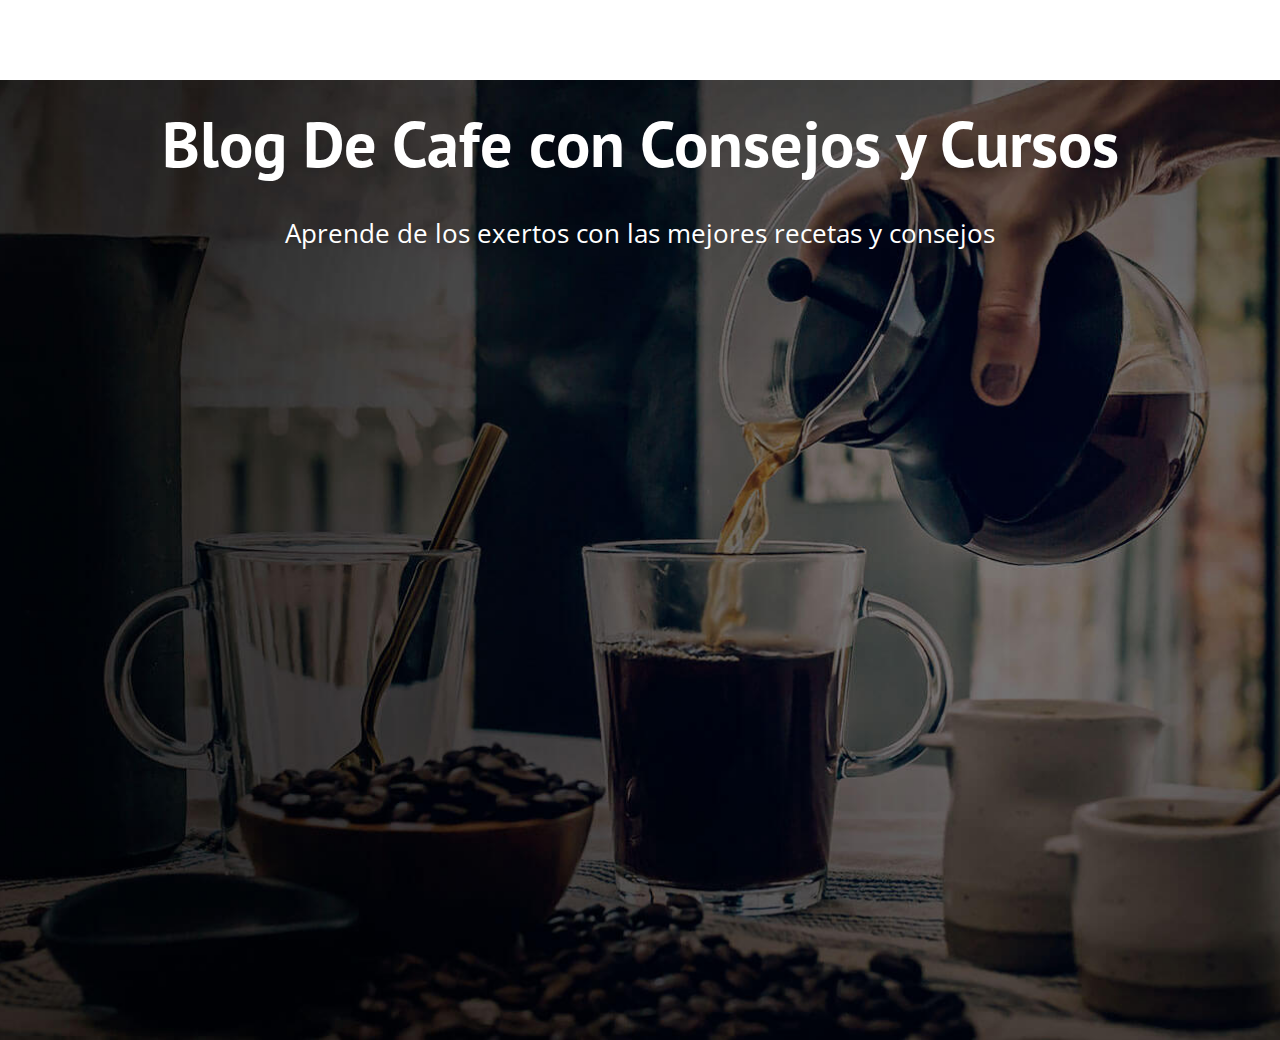
<file: blogdecafe_inicio/index.html>
<!DOCTYPE html>
<html lang="en">
<head>
    <meta charset="UTF-8">
    <meta http-equiv="X-UA-Compatible" content="IE=edge">
    <meta name="viewport" content="width=device-width, initial-scale=1.0">
    <title>BlogDeCafe</title>
    <link rel="stylesheet" href="css/normalize.css">
    <link href="https://fonts.googleapis.com/css2?family=Open+Sans&family=PT+Sans:wght@400;700&
    display=swap" rel="stylesheet">
    <link rel="stylesheet" href="css/styles.css">
</head>
<body>
    <header class="header">
        <div class="header__texto">
            <h2 class="no-margin">Blog De Cafe con Consejos y Cursos</h2>
            <p class="no-margin">Aprende de los exertos con las mejores recetas y consejos</p>
        </div>
    </header>    


</body>
</html>
</file>
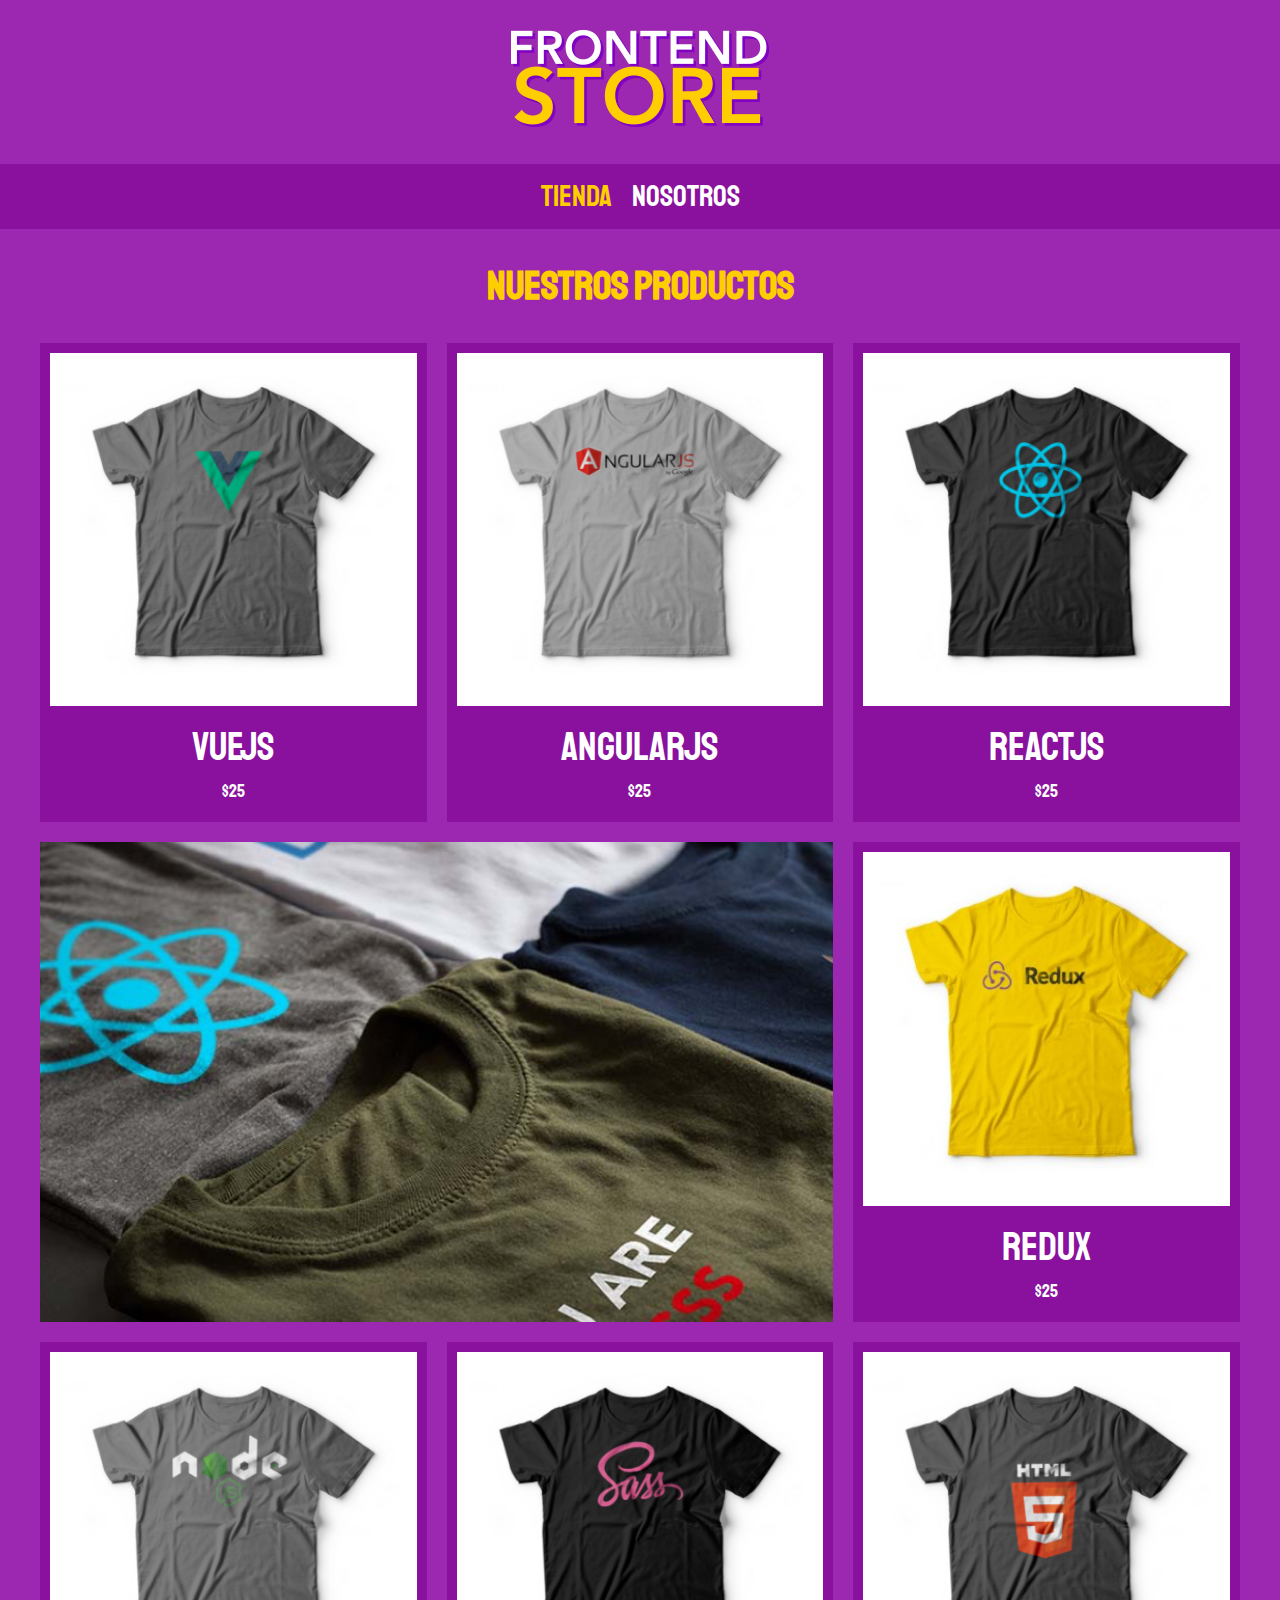
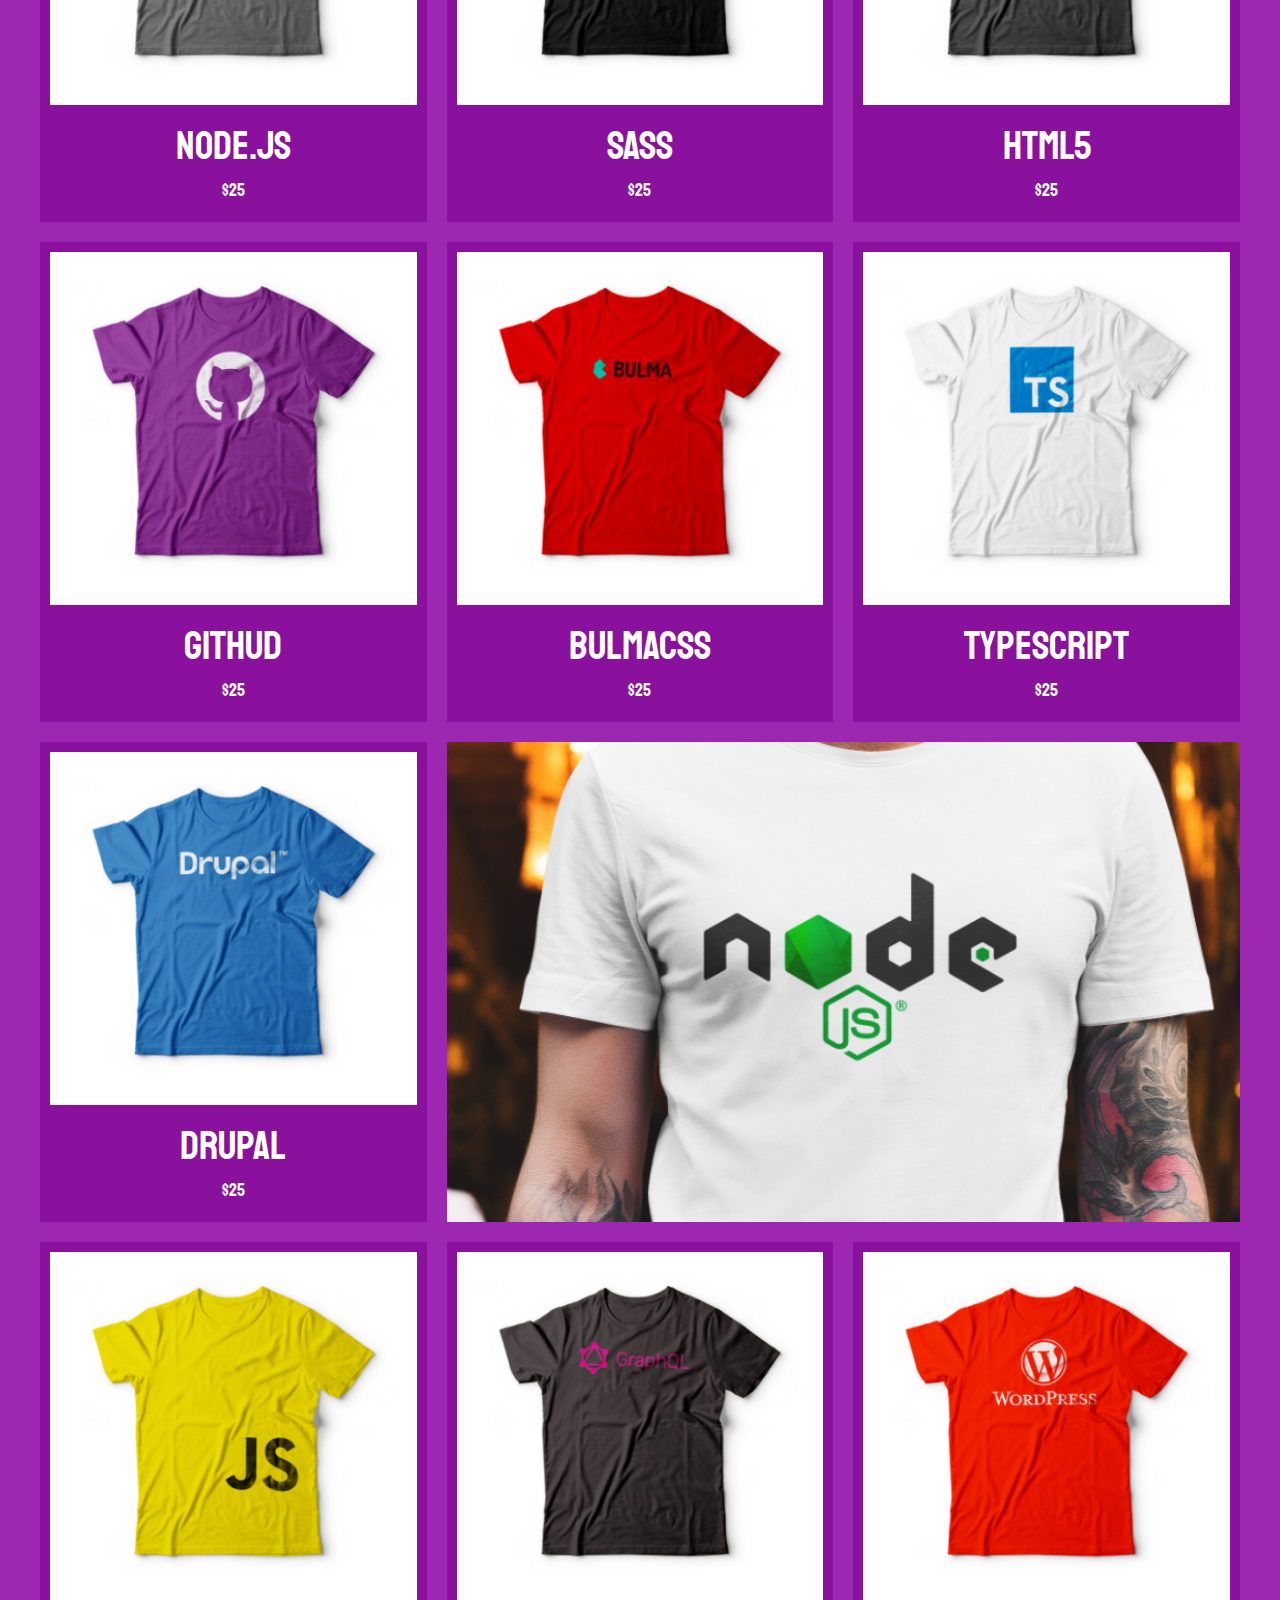
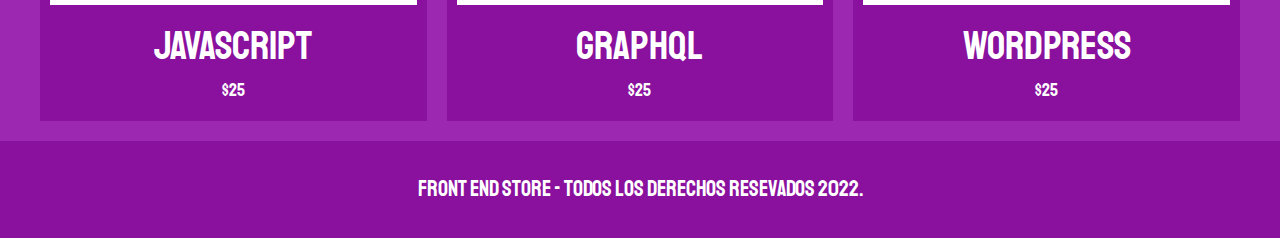
<file: FrontEndStore_inicio rodrigo/index.html>
<!DOCTYPE html>
<html lang="en">
<head>
    <meta charset="UTF-8">
    <meta http-equiv="X-UA-Compatible" content="IE=edge">
    <meta name="viewport" content="width=device-width, initial-scale=1.0">
    <title>FrontEnd Store</title>
    <link rel="stylesheet" href="css/normalize.css">     
        <link rel="preconnect" href="https://fonts.googleapis.com">
        <link rel="preconnect" href="https://fonts.gstatic.com" crossorigin>
        <link href="https://fonts.googleapis.com/css2?family=Staatliches&display=swap" rel="stylesheet">

    <link rel="stylesheet" href="css/style.css">

</head>
<body>
    <header class="header">
        <a href="index.html">
            <img class="header__logo"src="img/logo.png" alt="logotipo">
        </a>
    </header>
    
    <nav class="navegacion">
        <a class="navegacion__enlace navegacion__enlace--activo" href="index.html">Tienda</a>
        <a class="navegacion__enlace" href="nosotros.html">Nosotros</a>
    </nav> 
    <main class="contenedor">
        <h1>Nuestros Productos</h1>

        <div class="grid">
            <div class="producto">
                <a href="producto.html">
                    <img  class="producto__imagen" src="img/1.jpg" alt="imagen camisa">
                    <div class="producto__informacion">
                        <p class="producto__nombre">VueJS</p>
                        <p class="producto__precio">$25</p>
                    </div>
                </a>
            </div><!--producto-->
       
        
            <div class="producto">
                <a href="producto.html">
                    <img  class="producto__imagen" src="img/2.jpg" alt="imagen camisa">
                    <div class="producto__informacion">
                        <p class="producto__nombre">AngularJS</p>
                        <p class="producto__precio">$25</p>
                    </div>
                </a>
            </div><!--producto-->
        
       
            <div class="producto">
                <a href="producto.html">
                    <img  class="producto__imagen" src="img/3.jpg" alt="imagen camisa">
                    <div class="producto__informacion">
                        <p class="producto__nombre">ReactJS</p>
                        <p class="producto__precio">$25</p>
                    </div>
                </a>
            </div> <!--producto-->
        
        
            <div class="producto">
                <a href="producto.html">
                    <img  class="producto__imagen" src="img/4.jpg" alt="imagen camisa">
                    <div class="producto__informacion">
                        <p class="producto__nombre">Redux</p>
                        <p class="producto__precio">$25</p>
                    </div>
                </a>
            </div><!--producto-->
       
       
            <div class="producto">
                <a href="producto.html">
                    <img  class="producto__imagen" src="img/5.jpg" alt="imagen camisa">
                    <div class="producto__informacion">
                        <p class="producto__nombre">Node.JS</p>
                        <p class="producto__precio">$25</p>
                    </div>
                </a>
            </div><!--producto-->
    
            <div class="producto">
                <a href="producto.html">
                    <img  class="producto__imagen" src="img/6.jpg" alt="imagen camisa">
                    <div class="producto__informacion">
                        <p class="producto__nombre">SASS</p>
                        <p class="producto__precio">$25</p>
                    </div>
                </a>
            </div><!--producto-->
        
        
            <div class="producto">
                <a href="producto.html">
                    <img  class="producto__imagen" src="img/7.jpg" alt="imagen camisa">
                    <div class="producto__informacion">
                        <p class="producto__nombre">HTML5</p>
                        <p class="producto__precio">$25</p>
                    </div>
                </a>
            </div><!--producto-->
        
        
            <div class="producto">
                <a href="producto.html">
                    <img  class="producto__imagen" src="img/8.jpg" alt="imagen camisa">
                    <div class="producto__informacion">
                        <p class="producto__nombre">Githud</p>
                        <p class="producto__precio">$25</p>
                    </div>
                </a>
            </div><!--producto-->
        
        
            <div class="producto">
                <a href="producto.html">
                    <img  class="producto__imagen" src="img/9.jpg" alt="imagen camisa">
                    <div class="producto__informacion">
                        <p class="producto__nombre">BulmaCSS</p>
                        <p class="producto__precio">$25</p>
                    </div>
                </a>
            </div><!--producto-->
        
        
            <div class="producto">
                <a href="producto.html">
                    <img  class="producto__imagen" src="img/10.jpg" alt="imagen camisa">
                    <div class="producto__informacion">
                        <p class="producto__nombre">TypeScript</p>
                        <p class="producto__precio">$25</p>
                    </div>
                </a>
            </div><!--producto-->
        
        
            <div class="producto">
                <a href="producto.html">
                    <img  class="producto__imagen" src="img/11.jpg" alt="imagen camisa">
                    <div class="producto__informacion">
                        <p class="producto__nombre">Drupal</p>
                        <p class="producto__precio">$25</p>
                    </div>
                </a>
            </div><!--producto-->
        
        
            <div class="producto">
                <a href="producto.html">
                    <img  class="producto__imagen" src="img/12.jpg" alt="imagen camisa">
                    <div class="producto__informacion">
                        <p class="producto__nombre">JavaScript</p>
                        <p class="producto__precio">$25</p>
                    </div>
                </a>
            </div><!--producto-->
        
        
            <div class="producto">
                <a href="producto.html">
                    <img  class="producto__imagen" src="img/13.jpg" alt="imagen camisa">
                    <div class="producto__informacion">
                        <p class="producto__nombre">GraphQL</p>
                        <p class="producto__precio">$25</p>
                    </div>
                </a>
            </div><!--producto-->
       
        
            <div class="producto">
                <a href="producto.html">
                    <img  class="producto__imagen" src="img/14.jpg" alt="imagen camisa">
                    <div class="producto__informacion">
                        <p class="producto__nombre">WordPress</p>
                        <p class="producto__precio">$25</p>
                    </div>
                </a>
            </div>  <!--producto-->

            <div class="grafico grafico--camisas"></div> <!--background image 1-->
            <div class="grafico grafico--node"></div>  <!--background image 2-->
        </div>

    </main>
    
    <footer class="footer">
        <p class="footer__texto"> Front End Store - Todos los derechos resevados 2022.</p>
    </footer>
</body>
</html>
</file>
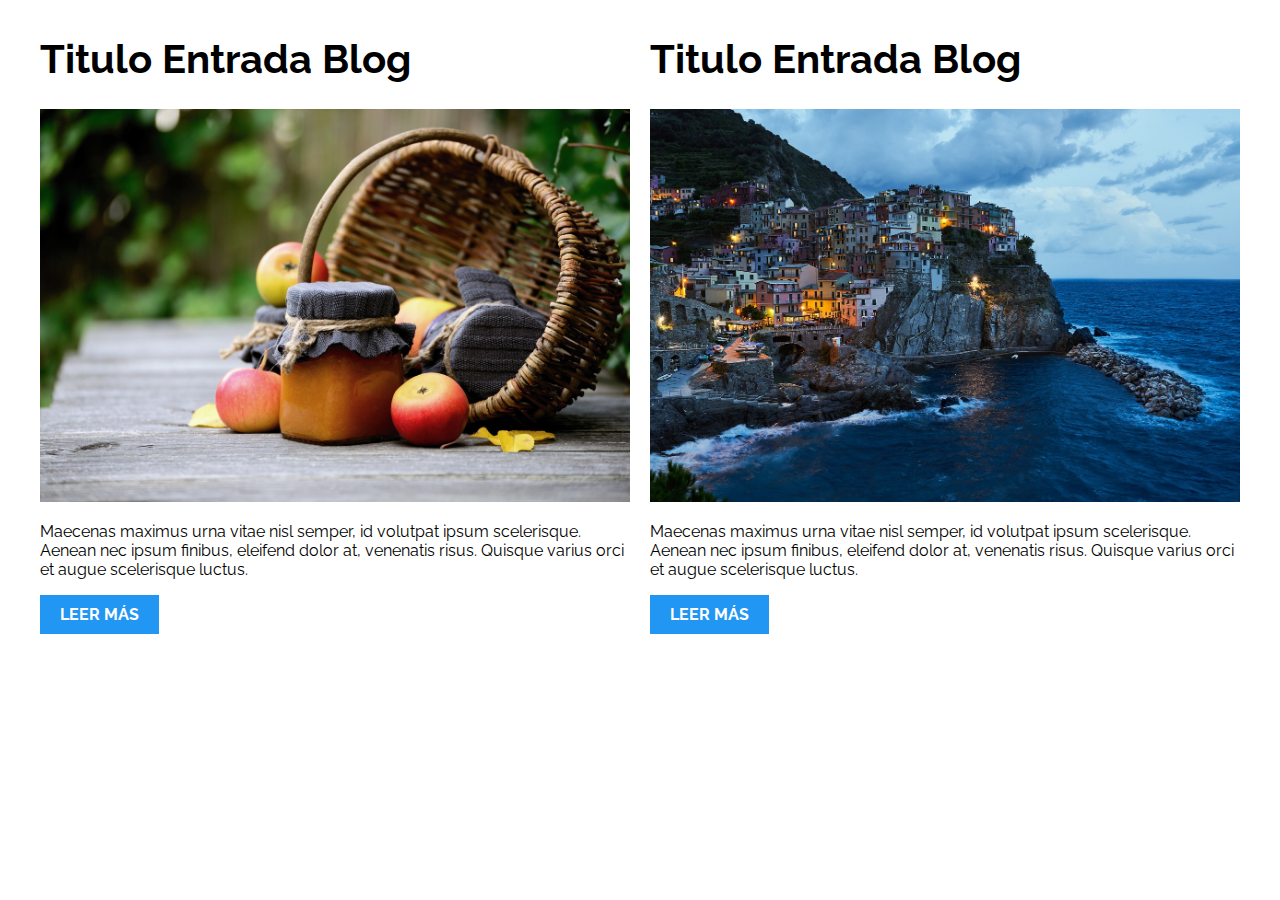
<file: PatronesRWD/01-2columnas_iguales_css_grid/index.html>
<!DOCTYPE html>
<html>

<head>
    <meta charset="utf-8">
    <title>Patrones Responsive Web Design - 2 Columnas</title>
    <link rel="stylesheet" href="https://necolas.github.io/normalize.css/8.0.1/normalize.css">
    <link href="https://fonts.googleapis.com/css?family=Raleway:400,700,900" rel="stylesheet">
    <link rel="stylesheet" href="css/styles.css">
    <meta name="viewport" content="width=device-width, initial-scale=1">
</head>

<body>

    <div class="contenedor dos-columnas" >
        <article class="entrada-blog">
            <h1>Titulo Entrada Blog</h1>
            <img src="img/imagen1.jpg">
            <p>Maecenas maximus urna vitae nisl semper, id volutpat ipsum scelerisque. Aenean nec ipsum finibus, eleifend dolor at, venenatis risus. Quisque varius orci et augue scelerisque luctus.</p>
            <a href="#">Leer más</a>
        </article>
        <article class="entrada-blog">
            <h1>Titulo Entrada Blog</h1>
            <img src="img/imagen2.jpg">
            <p>Maecenas maximus urna vitae nisl semper, id volutpat ipsum scelerisque. Aenean nec ipsum finibus, eleifend dolor at, venenatis risus. Quisque varius orci et augue scelerisque luctus.</p>
            <a href="#">Leer más</a>
        </article>
    </div>

</body>

</html>
</file>
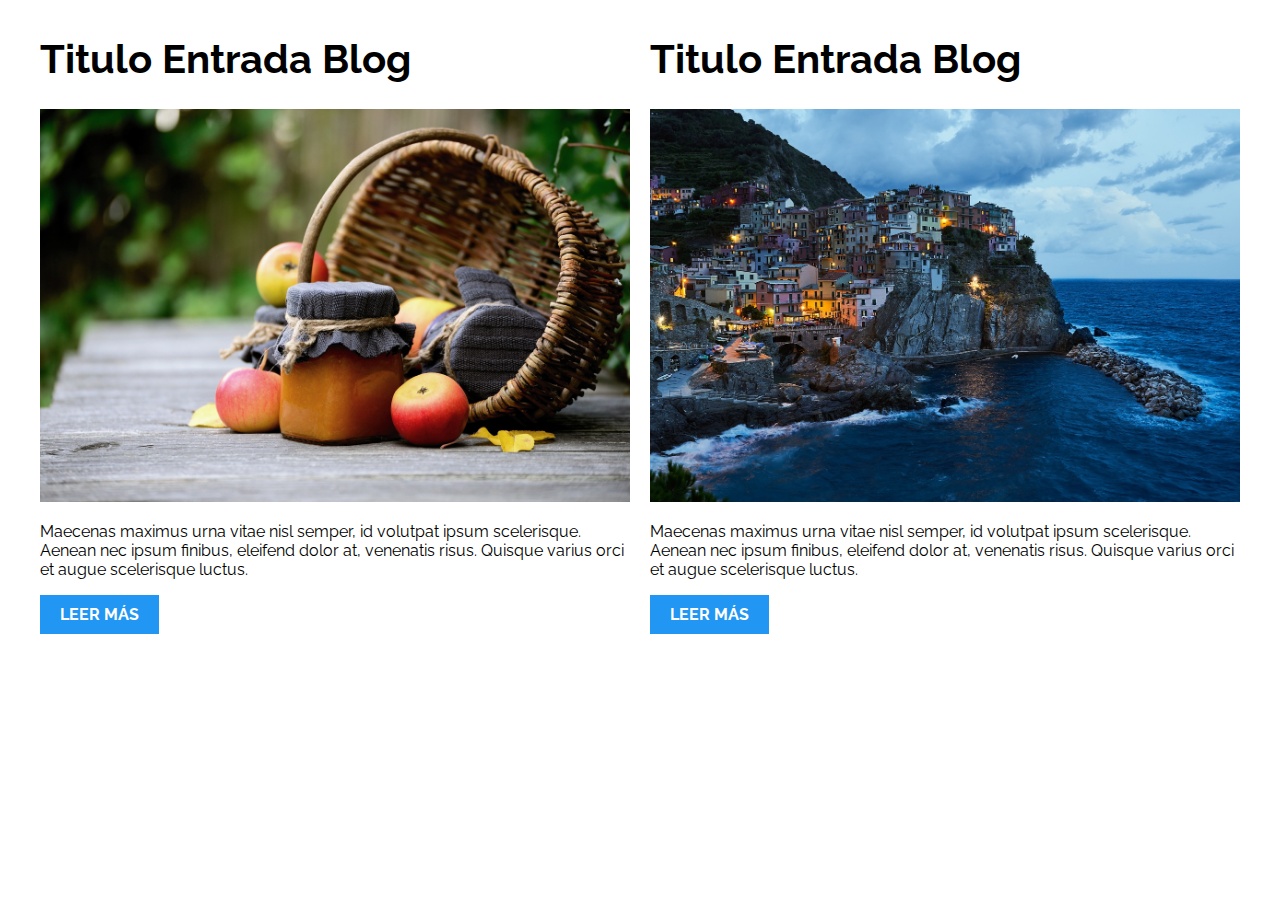
<file: PatronesRWD/02-2columnas_iguales_flexbox/index.html>
<!DOCTYPE html>
<html>

<head>
    <meta charset="utf-8">
    <title>Patrones Responsive Web Design - 2 Columnas</title>
    <link rel="stylesheet" href="https://necolas.github.io/normalize.css/8.0.1/normalize.css">
    <link href="https://fonts.googleapis.com/css?family=Raleway:400,700,900" rel="stylesheet">
    <link rel="stylesheet" href="css/styles.css">
    <meta name="viewport" content="width=device-width, initial-scale=1">
</head>

<body>
    <div class="contenedor dos-Columnas">
        <article class="entrada-blog">
            <h1>Titulo Entrada Blog</h1>
            <img src="img/imagen1.jpg">
            <p>Maecenas maximus urna vitae nisl semper, id volutpat ipsum scelerisque. Aenean nec ipsum finibus, eleifend dolor at, venenatis risus. Quisque varius orci et augue scelerisque luctus.</p>
            <a href="#">Leer más</a>
        </article>
        <article class="entrada-blog">
            <h1>Titulo Entrada Blog</h1>
            <img src="img/imagen2.jpg">
            <p>Maecenas maximus urna vitae nisl semper, id volutpat ipsum scelerisque. Aenean nec ipsum finibus, eleifend dolor at, venenatis risus. Quisque varius orci et augue scelerisque luctus.</p>
            <a href="#">Leer más</a>
        </article>
    </div>

</body>

</html>
</file>
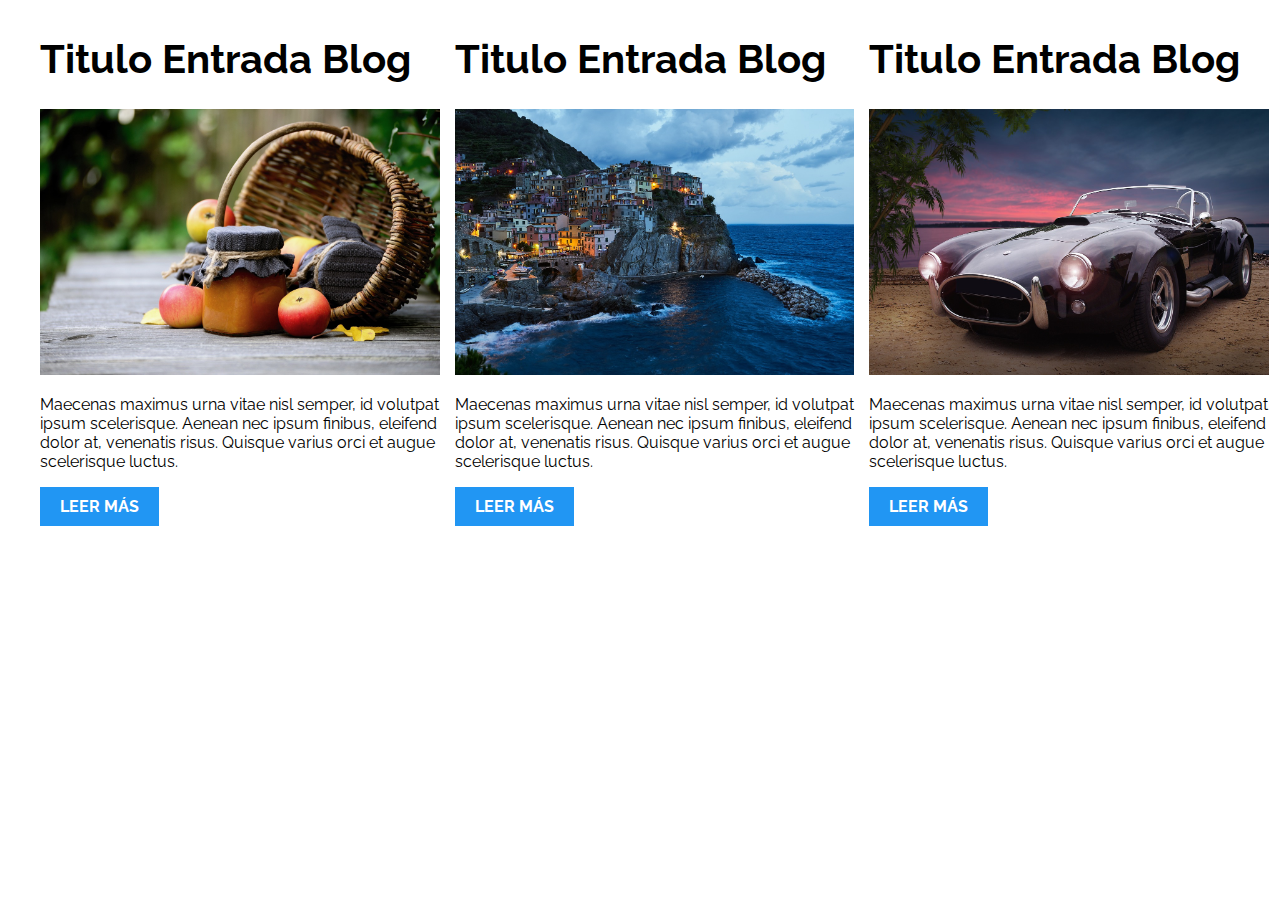
<file: PatronesRWD/03-3columnas_iguales_css_grid/index.html>
<!DOCTYPE html>
<html>

<head>
    <meta charset="utf-8">
    <title>Patrones Responsive Web Design - 3 Columnas Iguales</title>
    <link rel="stylesheet" href="https://necolas.github.io/normalize.css/8.0.1/normalize.css">
    <link href="https://fonts.googleapis.com/css?family=Raleway:400,700,900" rel="stylesheet">
    <link rel="stylesheet" href="css/styles.css">
    <meta name="viewport" content="width=device-width, initial-scale=1">
</head>

<body>

    <div class="contenedor tres-columnas">
        <article class="entrada-blog">
            <h1>Titulo Entrada Blog</h1>
            <img src="img/imagen1.jpg">
            <p>Maecenas maximus urna vitae nisl semper, id volutpat ipsum scelerisque. Aenean nec ipsum finibus, eleifend dolor at, venenatis risus. Quisque varius orci et augue scelerisque luctus.</p>
            <a href="#">Leer más</a>
        </article>

        <article class="entrada-blog">
            <h1>Titulo Entrada Blog</h1>
            <img src="img/imagen2.jpg">

            <p>Maecenas maximus urna vitae nisl semper, id volutpat ipsum scelerisque. Aenean nec ipsum finibus, eleifend dolor at, venenatis risus. Quisque varius orci et augue scelerisque luctus.</p>
            <a href="#">Leer más</a>
        </article>

        <article class="entrada-blog">
            <h1>Titulo Entrada Blog</h1>
            <img src="img/imagen3.jpg">

            <p>Maecenas maximus urna vitae nisl semper, id volutpat ipsum scelerisque. Aenean nec ipsum finibus, eleifend dolor at, venenatis risus. Quisque varius orci et augue scelerisque luctus.</p>
            <a href="#">Leer más</a>
        </article>
    </div>

</body>

</html>
</file>
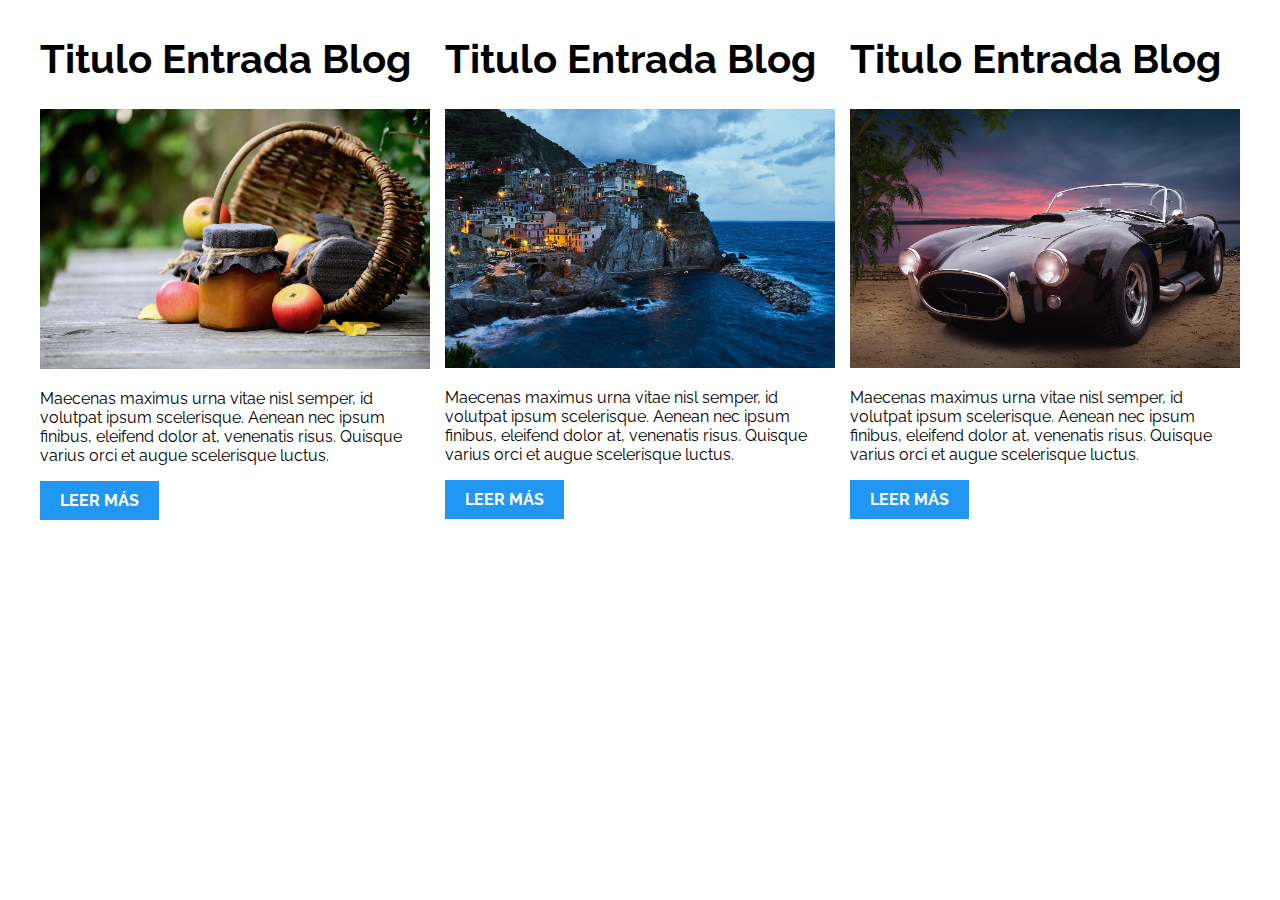
<file: PatronesRWD/04-3columnas_iguales_flexbox/index.html>
<!DOCTYPE html>
<html>

<head>
    <meta charset="utf-8">
    <title>Patrones Responsive Web Design - 3 Columnas Iguales</title>
    <link rel="stylesheet" href="https://necolas.github.io/normalize.css/8.0.1/normalize.css">
    <link href="https://fonts.googleapis.com/css?family=Raleway:400,700,900" rel="stylesheet">
    <link rel="stylesheet" href="css/styles.css">
    <meta name="viewport" content="width=device-width, initial-scale=1">
</head>

<body>

    <div class="contenedor tres-columnas">
        <article class="entrada-blog">
            <h1>Titulo Entrada Blog</h1>
            <img src="img/imagen1.jpg">
            <p>Maecenas maximus urna vitae nisl semper, id volutpat ipsum scelerisque. Aenean nec ipsum finibus, eleifend dolor at, venenatis risus. Quisque varius orci et augue scelerisque luctus.</p>
            <a href="#">Leer más</a>
        </article>

        <article class="entrada-blog">
            <h1>Titulo Entrada Blog</h1>
            <img src="img/imagen2.jpg">

            <p>Maecenas maximus urna vitae nisl semper, id volutpat ipsum scelerisque. Aenean nec ipsum finibus, eleifend dolor at, venenatis risus. Quisque varius orci et augue scelerisque luctus.</p>
            <a href="#">Leer más</a>
        </article>

        <article class="entrada-blog">
            <h1>Titulo Entrada Blog</h1>
            <img src="img/imagen3.jpg">

            <p>Maecenas maximus urna vitae nisl semper, id volutpat ipsum scelerisque. Aenean nec ipsum finibus, eleifend dolor at, venenatis risus. Quisque varius orci et augue scelerisque luctus.</p>
            <a href="#">Leer más</a>
        </article>
    </div>
</body>

</html>
</file>
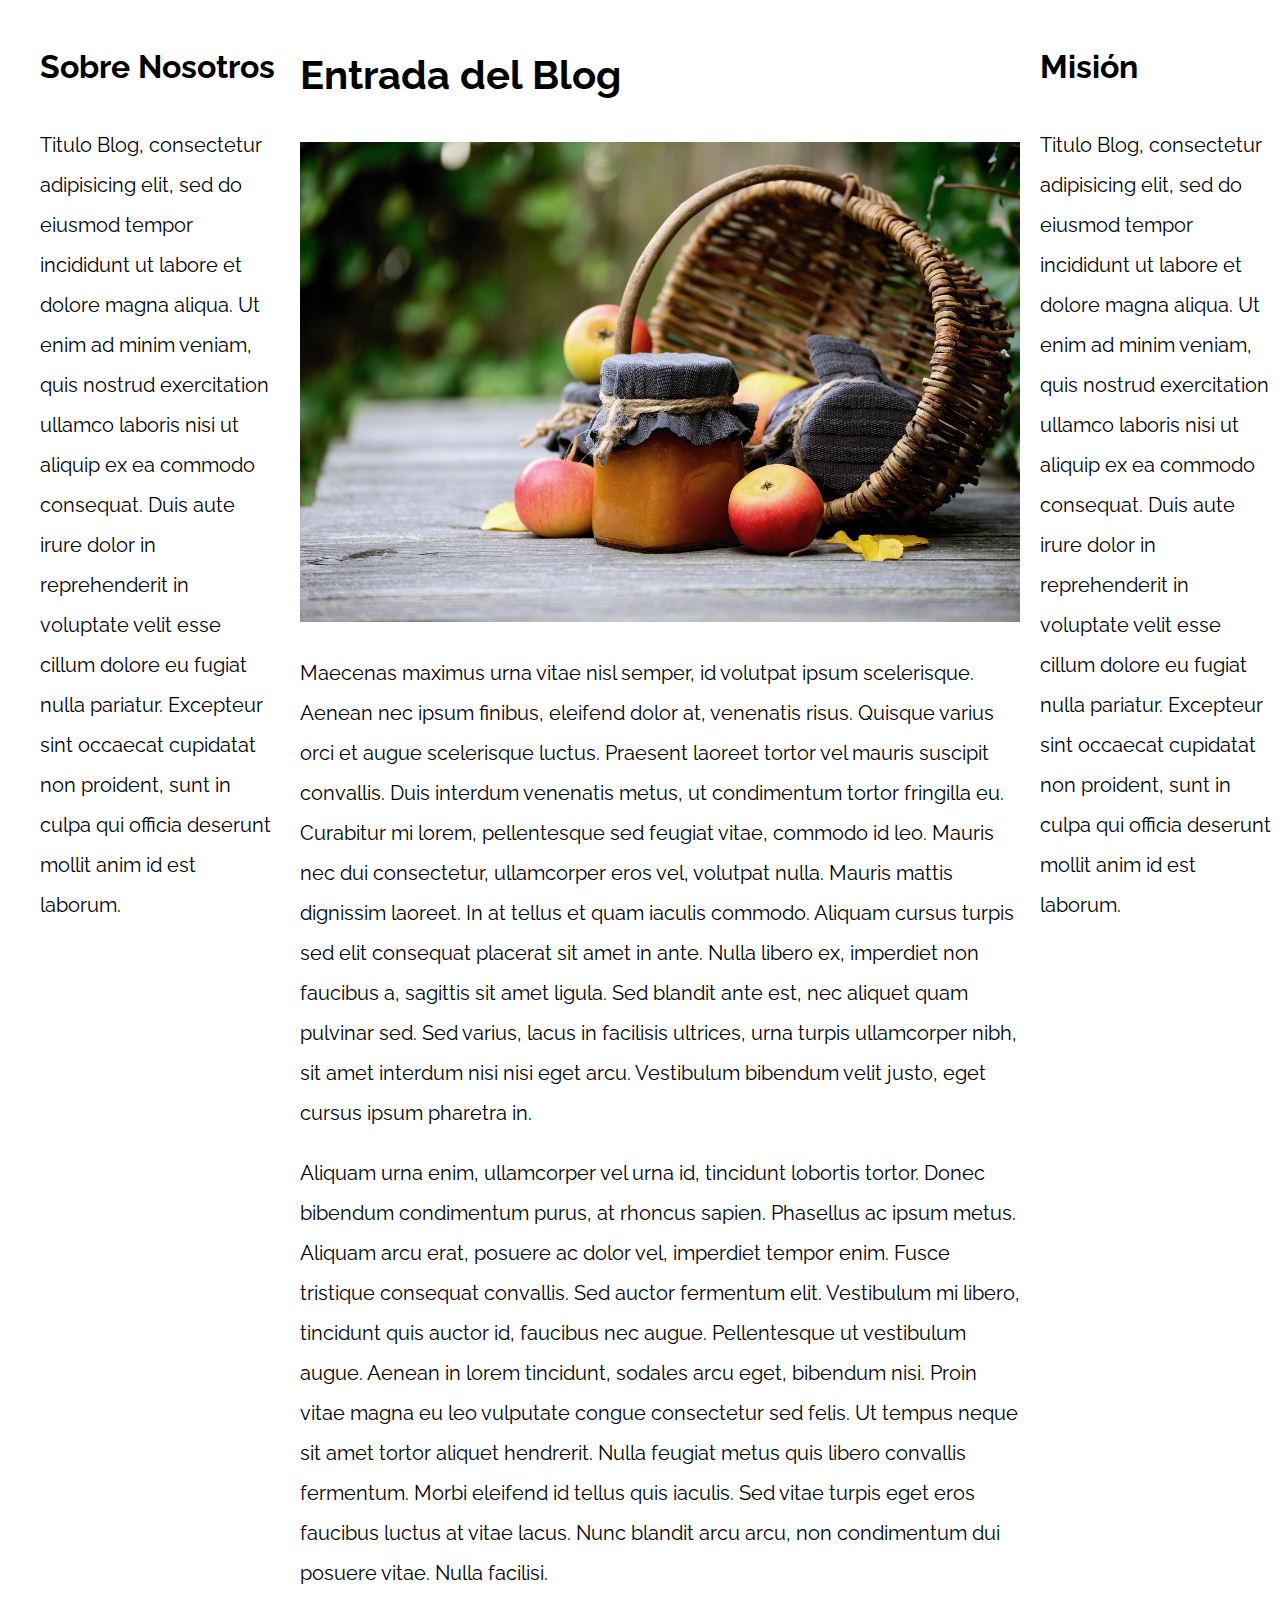
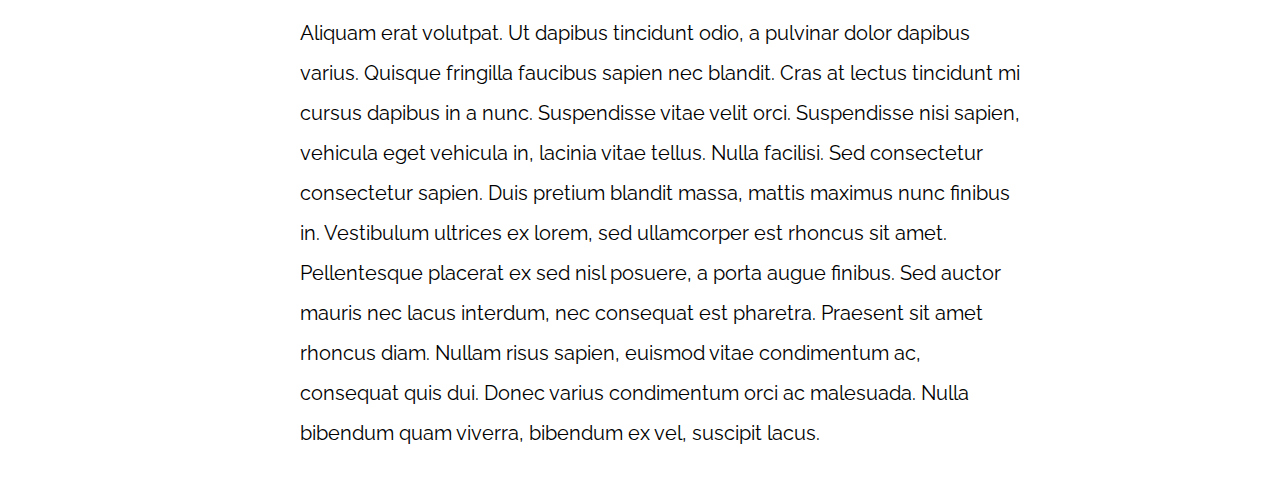
<file: PatronesRWD/05-3columnas_css_grid/index.html>
<!DOCTYPE html>
<html>

<head>
    <meta charset="utf-8">
    <title>Patrones Responsive Web Design</title>
    <link rel="stylesheet" href="https://necolas.github.io/normalize.css/8.0.1/normalize.css">
    <link href="https://fonts.googleapis.com/css?family=Raleway:400,700,900" rel="stylesheet">
    <link rel="stylesheet" href="css/styles.css">
    <meta name="viewport" content="width=device-width, initial-scale=1">
</head>

<body>

    <div class="contenedor contenedor-grid">
        <main class="contenido-principal">
            <article>
                <h1>Entrada del Blog</h1>
                <img src="img/imagen1.jpg">

                <p>Maecenas maximus urna vitae nisl semper, id volutpat ipsum scelerisque. Aenean nec ipsum finibus, eleifend dolor at, venenatis risus. Quisque varius orci et augue scelerisque luctus. Praesent laoreet tortor vel mauris suscipit convallis.
                    Duis interdum venenatis metus, ut condimentum tortor fringilla eu. Curabitur mi lorem, pellentesque sed feugiat vitae, commodo id leo. Mauris nec dui consectetur, ullamcorper eros vel, volutpat nulla. Mauris mattis dignissim laoreet.
                    In at tellus et quam iaculis commodo. Aliquam cursus turpis sed elit consequat placerat sit amet in ante. Nulla libero ex, imperdiet non faucibus a, sagittis sit amet ligula. Sed blandit ante est, nec aliquet quam pulvinar sed. Sed
                    varius, lacus in facilisis ultrices, urna turpis ullamcorper nibh, sit amet interdum nisi nisi eget arcu. Vestibulum bibendum velit justo, eget cursus ipsum pharetra in.</p>

                <p>Aliquam urna enim, ullamcorper vel urna id, tincidunt lobortis tortor. Donec bibendum condimentum purus, at rhoncus sapien. Phasellus ac ipsum metus. Aliquam arcu erat, posuere ac dolor vel, imperdiet tempor enim. Fusce tristique consequat
                    convallis. Sed auctor fermentum elit. Vestibulum mi libero, tincidunt quis auctor id, faucibus nec augue. Pellentesque ut vestibulum augue. Aenean in lorem tincidunt, sodales arcu eget, bibendum nisi. Proin vitae magna eu leo vulputate
                    congue consectetur sed felis. Ut tempus neque sit amet tortor aliquet hendrerit. Nulla feugiat metus quis libero convallis fermentum. Morbi eleifend id tellus quis iaculis. Sed vitae turpis eget eros faucibus luctus at vitae lacus.
                    Nunc blandit arcu arcu, non condimentum dui posuere vitae. Nulla facilisi.</p>

                <p>Aliquam erat volutpat. Ut dapibus tincidunt odio, a pulvinar dolor dapibus varius. Quisque fringilla faucibus sapien nec blandit. Cras at lectus tincidunt mi cursus dapibus in a nunc. Suspendisse vitae velit orci. Suspendisse nisi sapien,
                    vehicula eget vehicula in, lacinia vitae tellus. Nulla facilisi. Sed consectetur consectetur sapien. Duis pretium blandit massa, mattis maximus nunc finibus in. Vestibulum ultrices ex lorem, sed ullamcorper est rhoncus sit amet. Pellentesque
                    placerat ex sed nisl posuere, a porta augue finibus. Sed auctor mauris nec lacus interdum, nec consequat est pharetra. Praesent sit amet rhoncus diam. Nullam risus sapien, euismod vitae condimentum ac, consequat quis dui. Donec varius
                    condimentum orci ac malesuada. Nulla bibendum quam viverra, bibendum ex vel, suscipit lacus.</p>

            </article>
        </main>

        <aside class="sidebar-1">
            <h2>Sobre Nosotros</h2>
            <p>Titulo Blog, consectetur adipisicing elit, sed do eiusmod tempor incididunt ut labore et dolore magna aliqua. Ut enim ad minim veniam, quis nostrud exercitation ullamco laboris nisi ut aliquip ex ea commodo consequat. Duis aute irure dolor
                in reprehenderit in voluptate velit esse cillum dolore eu fugiat nulla pariatur. Excepteur sint occaecat cupidatat non proident, sunt in culpa qui officia deserunt mollit anim id est laborum.</p>
        </aside>
        <aside class="sidebar-2">
            <h2>Misión</h2>
            <p>Titulo Blog, consectetur adipisicing elit, sed do eiusmod tempor incididunt ut labore et dolore magna aliqua. Ut enim ad minim veniam, quis nostrud exercitation ullamco laboris nisi ut aliquip ex ea commodo consequat. Duis aute irure dolor
                in reprehenderit in voluptate velit esse cillum dolore eu fugiat nulla pariatur. Excepteur sint occaecat cupidatat non proident, sunt in culpa qui officia deserunt mollit anim id est laborum.</p>
        </aside>
    </div>

</body>

</html>
</file>
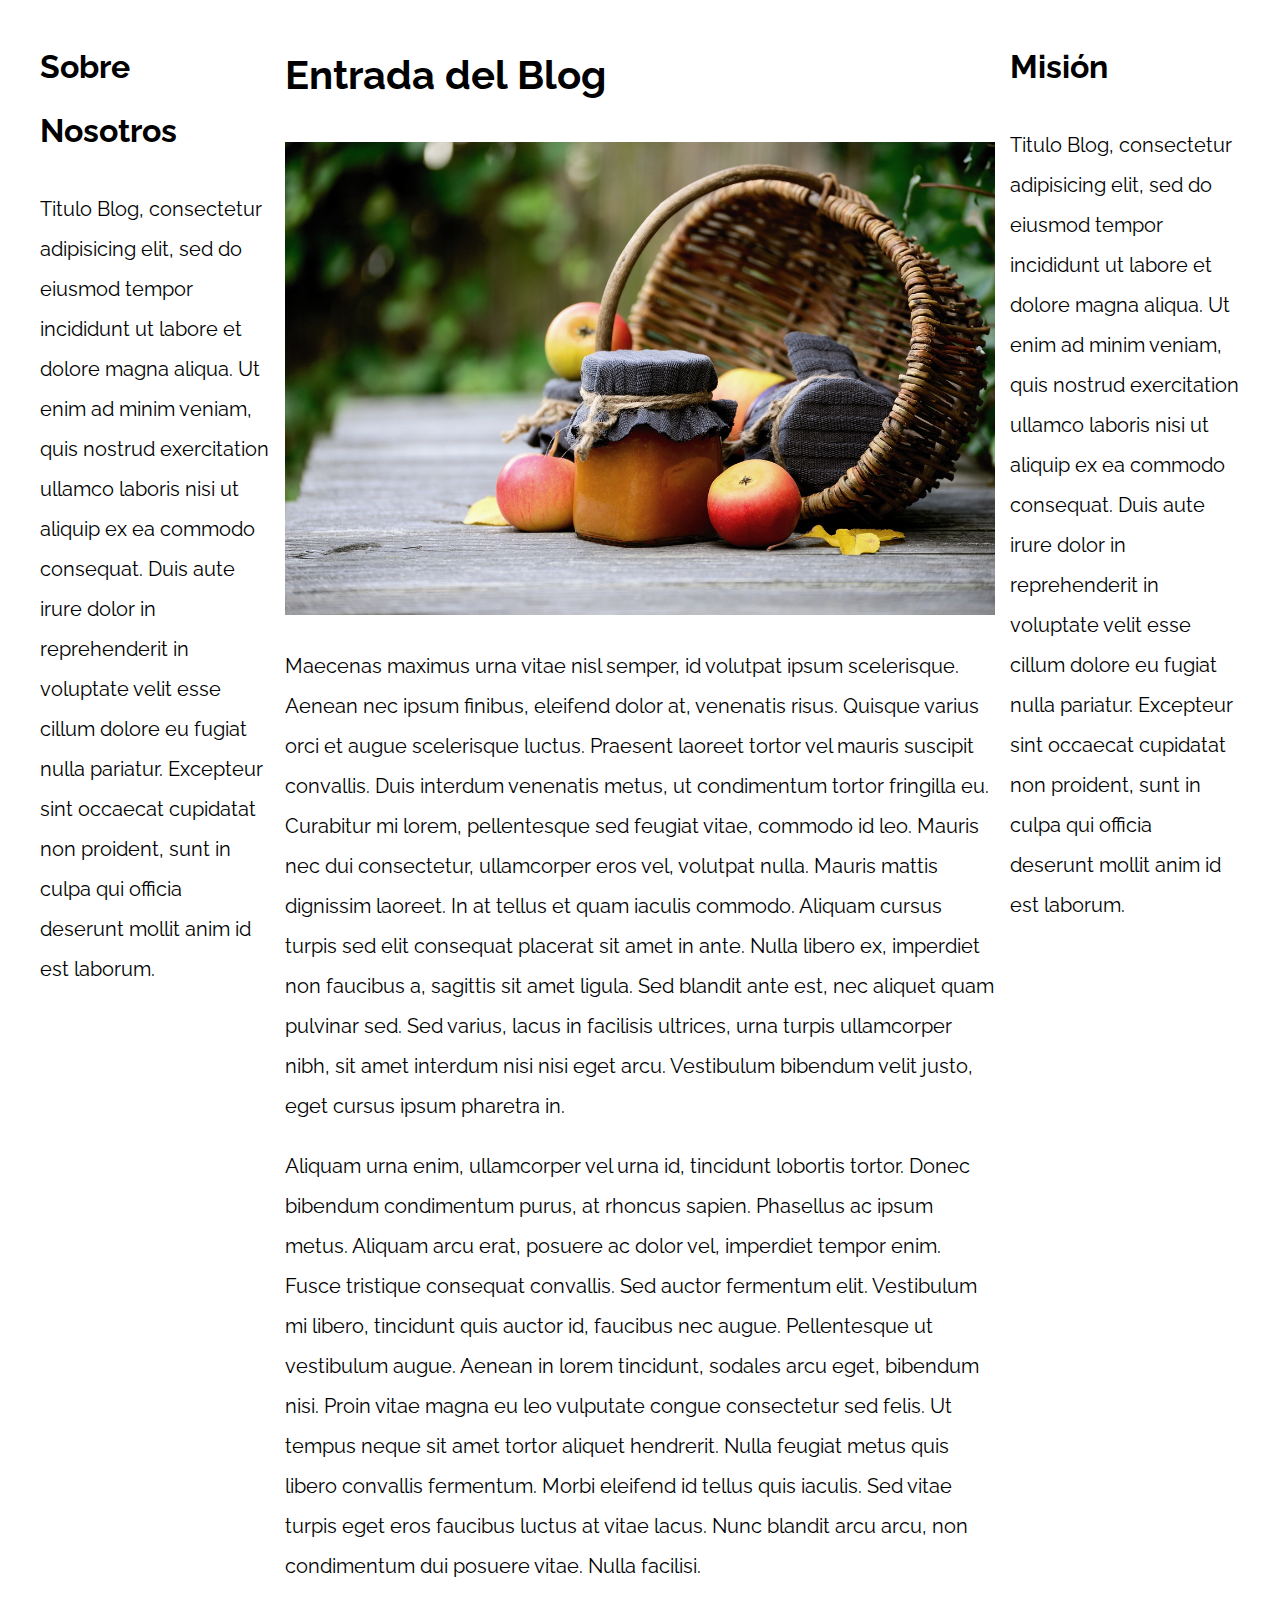
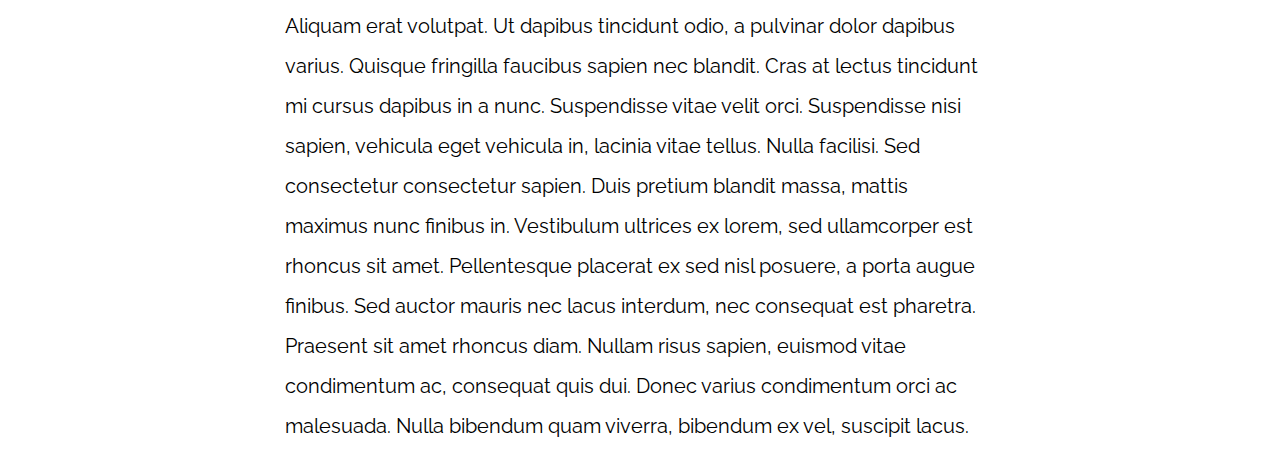
<file: PatronesRWD/06-3columnas_flexbox/index.html>
<!DOCTYPE html>
<html>

<head>
    <meta charset="utf-8">
    <title>Patrones Responsive Web Design</title>
    <link rel="stylesheet" href="https://necolas.github.io/normalize.css/8.0.1/normalize.css">
    <link href="https://fonts.googleapis.com/css?family=Raleway:400,700,900" rel="stylesheet">
    <link rel="stylesheet" href="css/styles.css">
    <meta name="viewport" content="width=device-width, initial-scale=1">
</head>

<body>

    <div class="contenedor contenedor-flex">
        <main class="contenido-principal">
            <article>
                <h1>Entrada del Blog</h1>
                <img src="img/imagen1.jpg">

                <p>Maecenas maximus urna vitae nisl semper, id volutpat ipsum scelerisque. Aenean nec ipsum finibus, eleifend dolor at, venenatis risus. Quisque varius orci et augue scelerisque luctus. Praesent laoreet tortor vel mauris suscipit convallis.
                    Duis interdum venenatis metus, ut condimentum tortor fringilla eu. Curabitur mi lorem, pellentesque sed feugiat vitae, commodo id leo. Mauris nec dui consectetur, ullamcorper eros vel, volutpat nulla. Mauris mattis dignissim laoreet.
                    In at tellus et quam iaculis commodo. Aliquam cursus turpis sed elit consequat placerat sit amet in ante. Nulla libero ex, imperdiet non faucibus a, sagittis sit amet ligula. Sed blandit ante est, nec aliquet quam pulvinar sed. Sed
                    varius, lacus in facilisis ultrices, urna turpis ullamcorper nibh, sit amet interdum nisi nisi eget arcu. Vestibulum bibendum velit justo, eget cursus ipsum pharetra in.</p>

                <p>Aliquam urna enim, ullamcorper vel urna id, tincidunt lobortis tortor. Donec bibendum condimentum purus, at rhoncus sapien. Phasellus ac ipsum metus. Aliquam arcu erat, posuere ac dolor vel, imperdiet tempor enim. Fusce tristique consequat
                    convallis. Sed auctor fermentum elit. Vestibulum mi libero, tincidunt quis auctor id, faucibus nec augue. Pellentesque ut vestibulum augue. Aenean in lorem tincidunt, sodales arcu eget, bibendum nisi. Proin vitae magna eu leo vulputate
                    congue consectetur sed felis. Ut tempus neque sit amet tortor aliquet hendrerit. Nulla feugiat metus quis libero convallis fermentum. Morbi eleifend id tellus quis iaculis. Sed vitae turpis eget eros faucibus luctus at vitae lacus.
                    Nunc blandit arcu arcu, non condimentum dui posuere vitae. Nulla facilisi.</p>

                <p>Aliquam erat volutpat. Ut dapibus tincidunt odio, a pulvinar dolor dapibus varius. Quisque fringilla faucibus sapien nec blandit. Cras at lectus tincidunt mi cursus dapibus in a nunc. Suspendisse vitae velit orci. Suspendisse nisi sapien,
                    vehicula eget vehicula in, lacinia vitae tellus. Nulla facilisi. Sed consectetur consectetur sapien. Duis pretium blandit massa, mattis maximus nunc finibus in. Vestibulum ultrices ex lorem, sed ullamcorper est rhoncus sit amet. Pellentesque
                    placerat ex sed nisl posuere, a porta augue finibus. Sed auctor mauris nec lacus interdum, nec consequat est pharetra. Praesent sit amet rhoncus diam. Nullam risus sapien, euismod vitae condimentum ac, consequat quis dui. Donec varius
                    condimentum orci ac malesuada. Nulla bibendum quam viverra, bibendum ex vel, suscipit lacus.</p>

            </article>
        </main>

        <aside class="sidebar-1 sidebar">
            <h2>Sobre Nosotros</h2>
            <p>Titulo Blog, consectetur adipisicing elit, sed do eiusmod tempor incididunt ut labore et dolore magna aliqua. Ut enim ad minim veniam, quis nostrud exercitation ullamco laboris nisi ut aliquip ex ea commodo consequat. Duis aute irure dolor
                in reprehenderit in voluptate velit esse cillum dolore eu fugiat nulla pariatur. Excepteur sint occaecat cupidatat non proident, sunt in culpa qui officia deserunt mollit anim id est laborum.</p>
        </aside>
        <aside class="sidebar-2 sidebar">
            <h2>Misión</h2>
            <p>Titulo Blog, consectetur adipisicing elit, sed do eiusmod tempor incididunt ut labore et dolore magna aliqua. Ut enim ad minim veniam, quis nostrud exercitation ullamco laboris nisi ut aliquip ex ea commodo consequat. Duis aute irure dolor
                in reprehenderit in voluptate velit esse cillum dolore eu fugiat nulla pariatur. Excepteur sint occaecat cupidatat non proident, sunt in culpa qui officia deserunt mollit anim id est laborum.</p>
        </aside>
    </div>

</body>

</html>
</file>
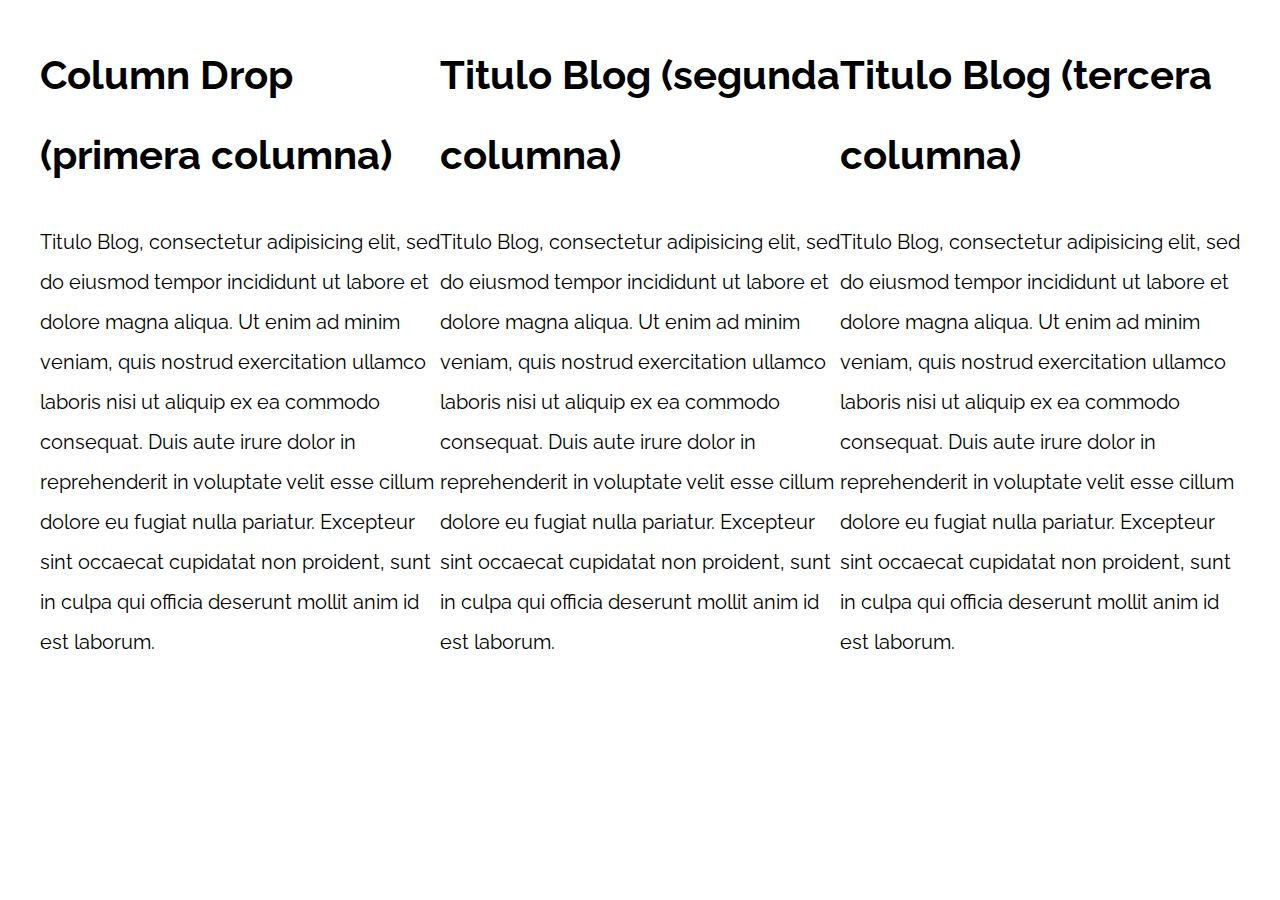
<file: PatronesRWD/07-column_drop_css_grid/index.html>
<!DOCTYPE html>
<html>

<head>
    <meta charset="utf-8">
    <title>Patrones Responsive Web Design</title>
    <link rel="stylesheet" href="https://necolas.github.io/normalize.css/8.0.1/normalize.css">
    <link href="https://fonts.googleapis.com/css?family=Raleway:400,700,900" rel="stylesheet">
    <link rel="stylesheet" href="css/styles.css">
    <meta name="viewport" content="width=device-width, initial-scale=1">
</head>

<body>

    <div class="contenedor column-drop-css">
        <main>
            <h1>Column Drop (primera columna)</h1>
            <p>
                Titulo Blog, consectetur adipisicing elit, sed do eiusmod tempor incididunt ut labore et dolore magna aliqua. Ut enim ad minim veniam, quis nostrud exercitation ullamco laboris nisi ut aliquip ex ea commodo consequat. Duis aute irure dolor in reprehenderit
                in voluptate velit esse cillum dolore eu fugiat nulla pariatur. Excepteur sint occaecat cupidatat non proident, sunt in culpa qui officia deserunt mollit anim id est laborum.
            </p>
        </main>

        <aside class="primera"">
            <h1>Titulo Blog (segunda columna)</h1>
            <p>
                Titulo Blog, consectetur adipisicing elit, sed do eiusmod tempor incididunt ut labore et dolore magna aliqua. Ut enim ad minim veniam, quis nostrud exercitation ullamco laboris nisi ut aliquip ex ea commodo consequat. Duis aute irure dolor in reprehenderit
                in voluptate velit esse cillum dolore eu fugiat nulla pariatur. Excepteur sint occaecat cupidatat non proident, sunt in culpa qui officia deserunt mollit anim id est laborum.
            </p>
        </aside >

        <aside class="segunda">
            <h1>Titulo Blog (tercera columna)</h1>
            <p>
                Titulo Blog, consectetur adipisicing elit, sed do eiusmod tempor incididunt ut labore et dolore magna aliqua. Ut enim ad minim veniam, quis nostrud exercitation ullamco laboris nisi ut aliquip ex ea commodo consequat. Duis aute irure dolor in reprehenderit
                in voluptate velit esse cillum dolore eu fugiat nulla pariatur. Excepteur sint occaecat cupidatat non proident, sunt in culpa qui officia deserunt mollit anim id est laborum.
            </p>
        </aside>
    </div>

</body>

</html>
</file>
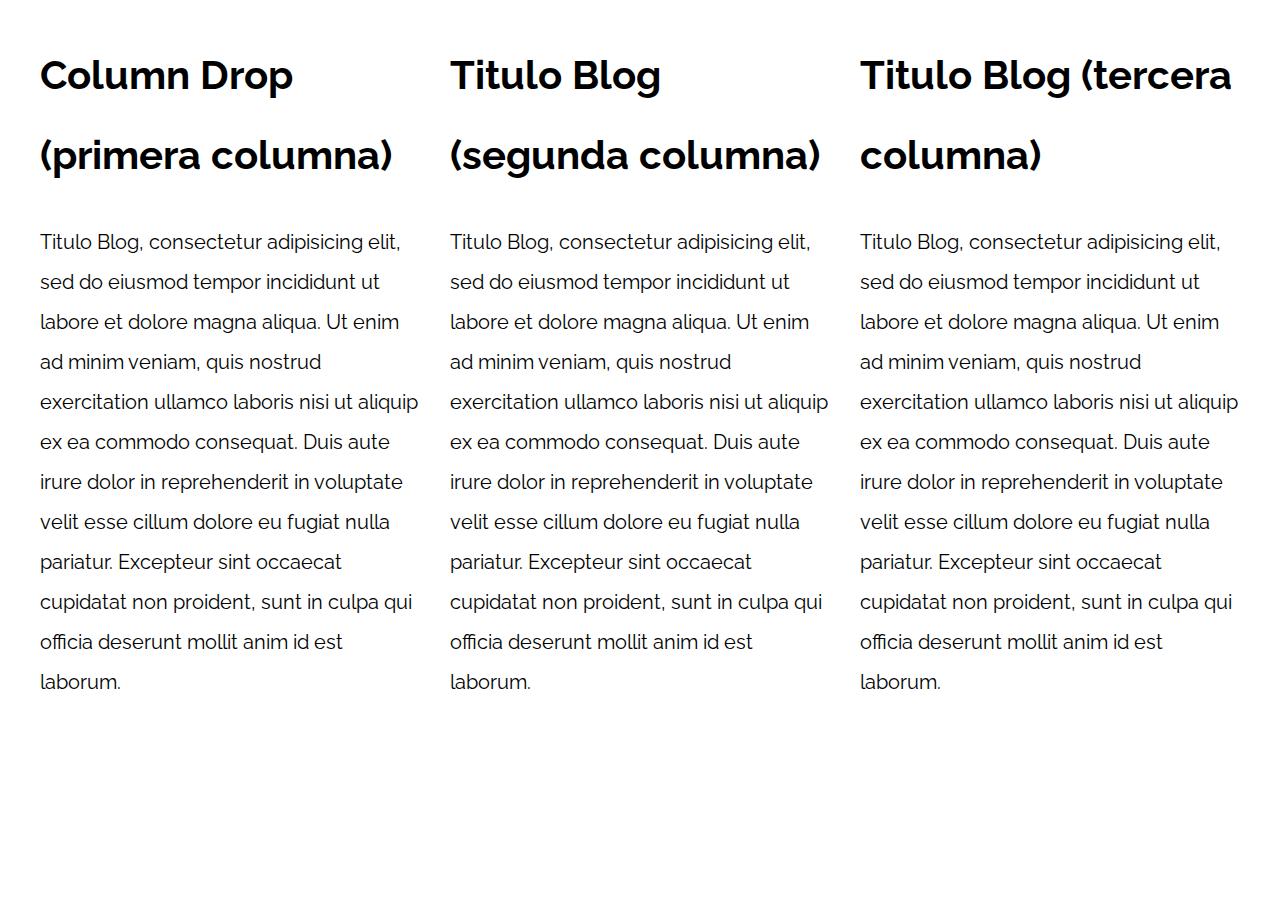
<file: PatronesRWD/08-column_drop_flexbox/index.html>
<!DOCTYPE html>
<html>

<head>
    <meta charset="utf-8">
    <title>Patrones Responsive Web Design</title>
    <link rel="stylesheet" href="https://necolas.github.io/normalize.css/8.0.1/normalize.css">
    <link href="https://fonts.googleapis.com/css?family=Raleway:400,700,900" rel="stylesheet">
    <link rel="stylesheet" href="css/styles.css">
    <meta name="viewport" content="width=device-width, initial-scale=1">
</head>

<body>

    <div class="contenedor column-drop-flex">
        <main class="contenido-principal">
            <h1>Column Drop (primera columna)</h1>
            <p>
                Titulo Blog, consectetur adipisicing elit, sed do eiusmod tempor incididunt ut labore et dolore magna aliqua. Ut enim ad minim veniam, quis nostrud exercitation ullamco laboris nisi ut aliquip ex ea commodo consequat. Duis aute irure dolor in reprehenderit
                in voluptate velit esse cillum dolore eu fugiat nulla pariatur. Excepteur sint occaecat cupidatat non proident, sunt in culpa qui officia deserunt mollit anim id est laborum.
            </p>
        </main>

        <aside class="primera">
            <h1>Titulo Blog (segunda columna)</h1>
            <p>
                Titulo Blog, consectetur adipisicing elit, sed do eiusmod tempor incididunt ut labore et dolore magna aliqua. Ut enim ad minim veniam, quis nostrud exercitation ullamco laboris nisi ut aliquip ex ea commodo consequat. Duis aute irure dolor in reprehenderit
                in voluptate velit esse cillum dolore eu fugiat nulla pariatur. Excepteur sint occaecat cupidatat non proident, sunt in culpa qui officia deserunt mollit anim id est laborum.
            </p>
        </aside>

        <aside class="segunda">
            <h1>Titulo Blog (tercera columna)</h1>
            <p>
                Titulo Blog, consectetur adipisicing elit, sed do eiusmod tempor incididunt ut labore et dolore magna aliqua. Ut enim ad minim veniam, quis nostrud exercitation ullamco laboris nisi ut aliquip ex ea commodo consequat. Duis aute irure dolor in reprehenderit
                in voluptate velit esse cillum dolore eu fugiat nulla pariatur. Excepteur sint occaecat cupidatat non proident, sunt in culpa qui officia deserunt mollit anim id est laborum.
            </p>
        </aside>
    </div>

</body>

</html>
</file>
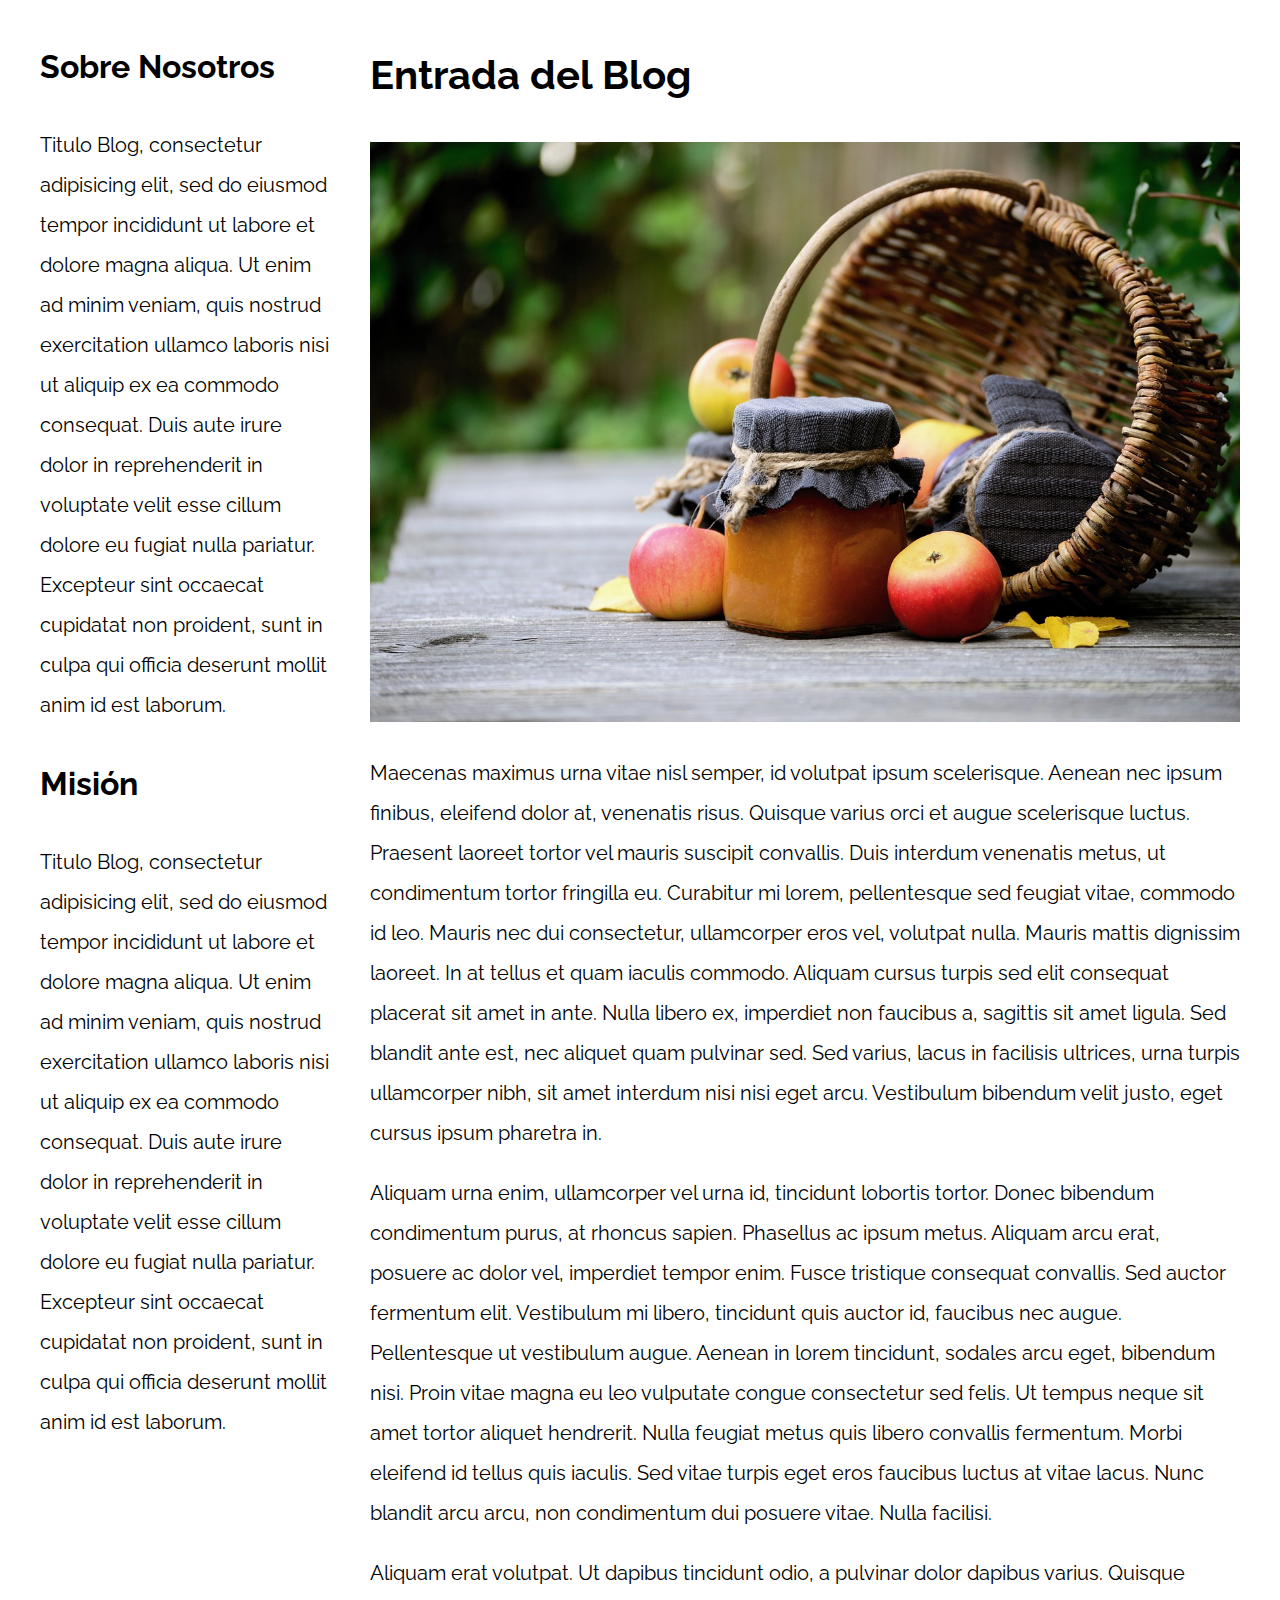
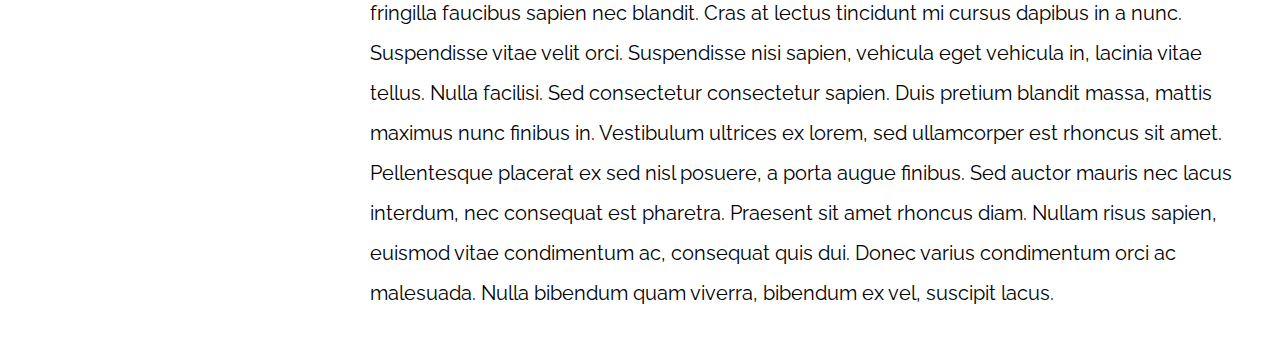
<file: PatronesRWD/09-con_sidebar_css_grid/index.html>
<!DOCTYPE html>
<html>

<head>
    <meta charset="utf-8">
    <title>Patrones Responsive Web Design</title>
    <link rel="stylesheet" href="https://necolas.github.io/normalize.css/8.0.1/normalize.css">
    <link href="https://fonts.googleapis.com/css?family=Raleway:400,700,900" rel="stylesheet">
    <link rel="stylesheet" href="css/styles.css">
    <meta name="viewport" content="width=device-width, initial-scale=1">
</head>

<body>

    <div class="contenedor con-sidebar">
        <article>
            <h1>Entrada del Blog</h1>
            <img src="img/imagen1.jpg">

            <p>Maecenas maximus urna vitae nisl semper, id volutpat ipsum scelerisque. Aenean nec ipsum finibus, eleifend dolor at, venenatis risus. Quisque varius orci et augue scelerisque luctus. Praesent laoreet tortor vel mauris suscipit convallis. Duis
                interdum venenatis metus, ut condimentum tortor fringilla eu. Curabitur mi lorem, pellentesque sed feugiat vitae, commodo id leo. Mauris nec dui consectetur, ullamcorper eros vel, volutpat nulla. Mauris mattis dignissim laoreet. In at
                tellus et quam iaculis commodo. Aliquam cursus turpis sed elit consequat placerat sit amet in ante. Nulla libero ex, imperdiet non faucibus a, sagittis sit amet ligula. Sed blandit ante est, nec aliquet quam pulvinar sed. Sed varius, lacus
                in facilisis ultrices, urna turpis ullamcorper nibh, sit amet interdum nisi nisi eget arcu. Vestibulum bibendum velit justo, eget cursus ipsum pharetra in.</p>

            <p>Aliquam urna enim, ullamcorper vel urna id, tincidunt lobortis tortor. Donec bibendum condimentum purus, at rhoncus sapien. Phasellus ac ipsum metus. Aliquam arcu erat, posuere ac dolor vel, imperdiet tempor enim. Fusce tristique consequat
                convallis. Sed auctor fermentum elit. Vestibulum mi libero, tincidunt quis auctor id, faucibus nec augue. Pellentesque ut vestibulum augue. Aenean in lorem tincidunt, sodales arcu eget, bibendum nisi. Proin vitae magna eu leo vulputate
                congue consectetur sed felis. Ut tempus neque sit amet tortor aliquet hendrerit. Nulla feugiat metus quis libero convallis fermentum. Morbi eleifend id tellus quis iaculis. Sed vitae turpis eget eros faucibus luctus at vitae lacus. Nunc
                blandit arcu arcu, non condimentum dui posuere vitae. Nulla facilisi.</p>

            <p>Aliquam erat volutpat. Ut dapibus tincidunt odio, a pulvinar dolor dapibus varius. Quisque fringilla faucibus sapien nec blandit. Cras at lectus tincidunt mi cursus dapibus in a nunc. Suspendisse vitae velit orci. Suspendisse nisi sapien,
                vehicula eget vehicula in, lacinia vitae tellus. Nulla facilisi. Sed consectetur consectetur sapien. Duis pretium blandit massa, mattis maximus nunc finibus in. Vestibulum ultrices ex lorem, sed ullamcorper est rhoncus sit amet. Pellentesque
                placerat ex sed nisl posuere, a porta augue finibus. Sed auctor mauris nec lacus interdum, nec consequat est pharetra. Praesent sit amet rhoncus diam. Nullam risus sapien, euismod vitae condimentum ac, consequat quis dui. Donec varius
                condimentum orci ac malesuada. Nulla bibendum quam viverra, bibendum ex vel, suscipit lacus.</p>
        </article>
        <aside>
            <h2>Sobre Nosotros</h2>
            <p>Titulo Blog, consectetur adipisicing elit, sed do eiusmod tempor incididunt ut labore et dolore magna aliqua. Ut enim ad minim veniam, quis nostrud exercitation ullamco laboris nisi ut aliquip ex ea commodo consequat. Duis aute irure dolor
                in reprehenderit in voluptate velit esse cillum dolore eu fugiat nulla pariatur. Excepteur sint occaecat cupidatat non proident, sunt in culpa qui officia deserunt mollit anim id est laborum.</p>


            <h2>Misión</h2>
            <p>Titulo Blog, consectetur adipisicing elit, sed do eiusmod tempor incididunt ut labore et dolore magna aliqua. Ut enim ad minim veniam, quis nostrud exercitation ullamco laboris nisi ut aliquip ex ea commodo consequat. Duis aute irure dolor
                in reprehenderit in voluptate velit esse cillum dolore eu fugiat nulla pariatur. Excepteur sint occaecat cupidatat non proident, sunt in culpa qui officia deserunt mollit anim id est laborum.</p>
        </aside>
    </div>

</body>

</html>
</file>
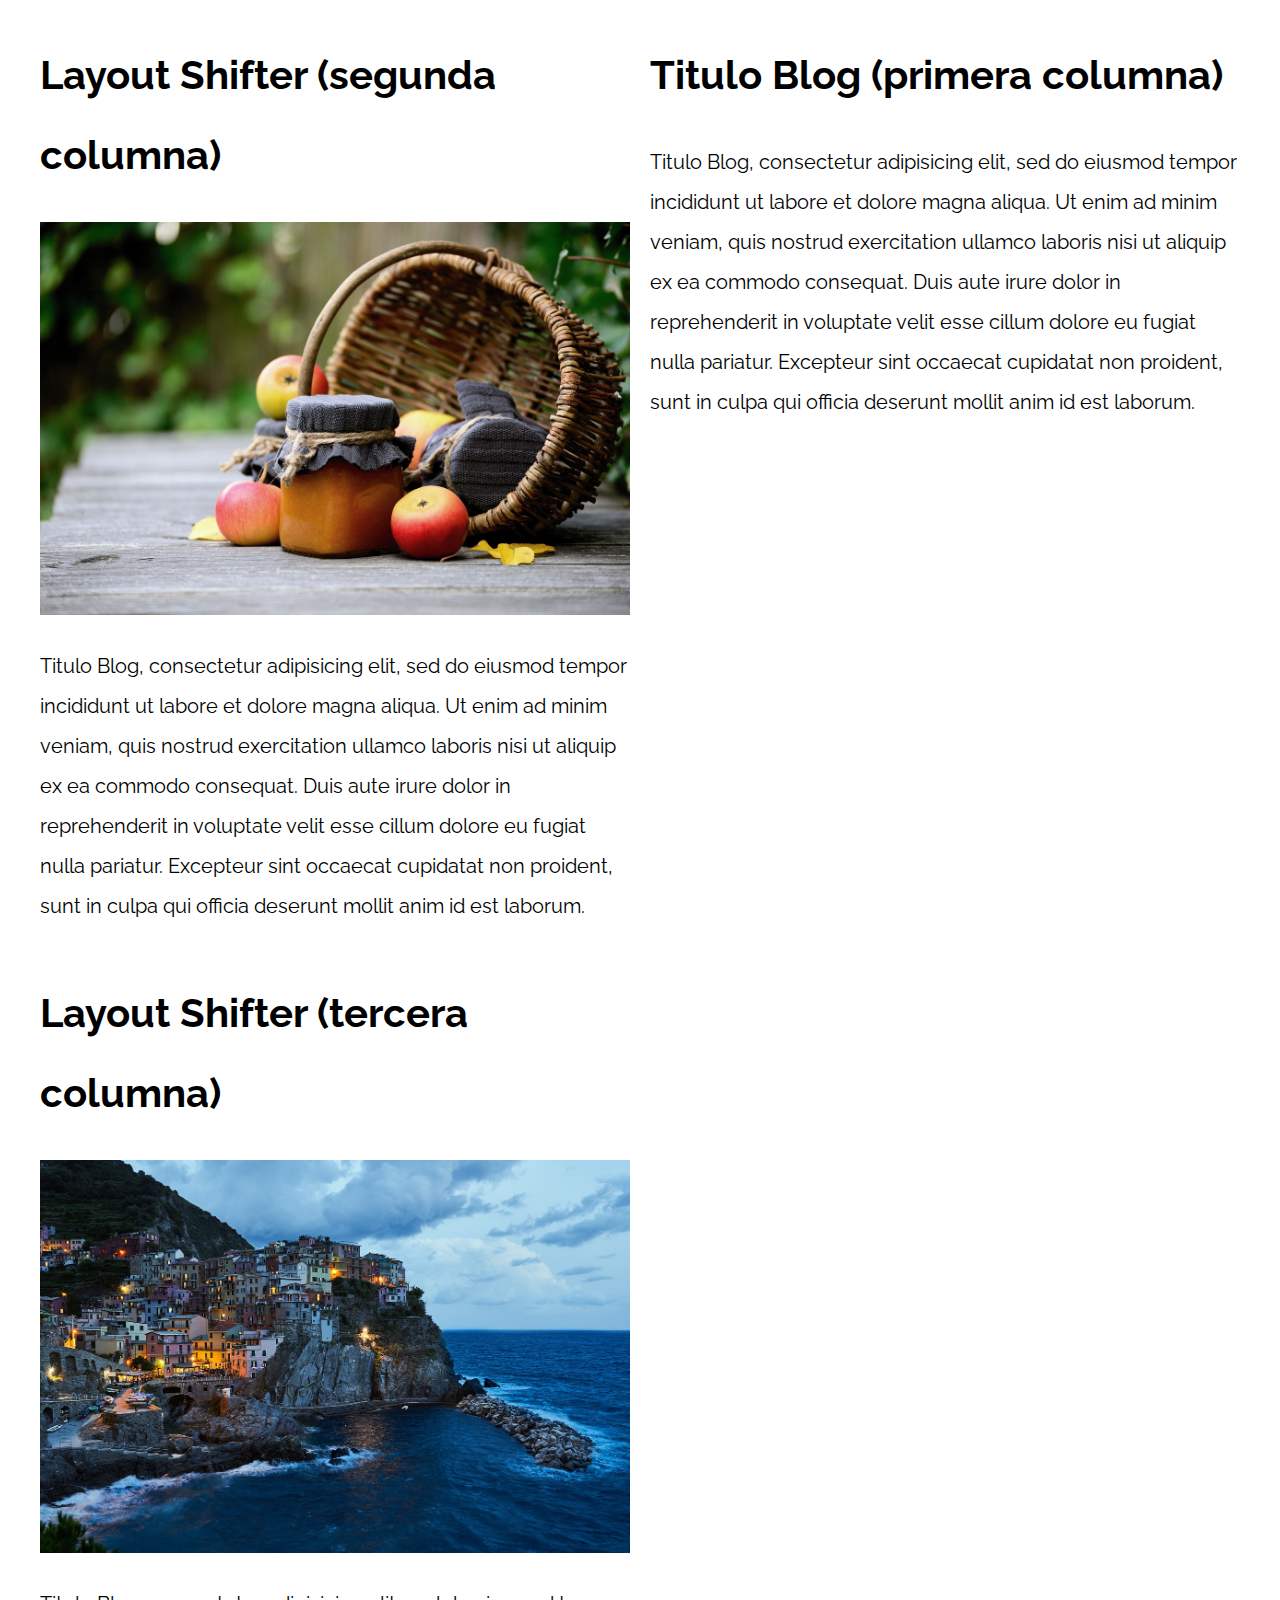
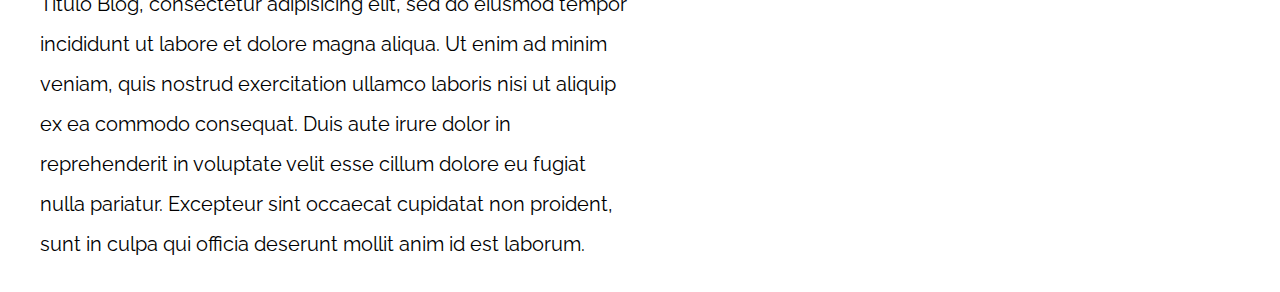
<file: PatronesRWD/11-layout_shifter_css_grid/index.html>
<!DOCTYPE html>
<html>

<head>
    <meta charset="utf-8">
    <title>Patrones Responsive Web Design</title>
    <link rel="stylesheet" href="https://necolas.github.io/normalize.css/8.0.1/normalize.css">
    <link href="https://fonts.googleapis.com/css?family=Raleway:400,700,900" rel="stylesheet">
    <link rel="stylesheet" href="css/styles.css">
    <meta name="viewport" content="width=device-width, initial-scale=1">
</head>

<body>

    <div class="contenedor layout-shifter">
        <aside class="sidebar">
            <h1>Titulo Blog (primera columna)</h1>
            <p>
                Titulo Blog, consectetur adipisicing elit, sed do eiusmod tempor incididunt ut labore et dolore magna aliqua. Ut enim ad minim veniam, quis nostrud exercitation ullamco laboris nisi ut aliquip ex ea commodo consequat. Duis aute irure dolor in reprehenderit
                in voluptate velit esse cillum dolore eu fugiat nulla pariatur. Excepteur sint occaecat cupidatat non proident, sunt in culpa qui officia deserunt mollit anim id est laborum.
            </p>
        </aside>

        <main class="contenido-principal">
            <article class="entrada-blog">
                <h1>Layout Shifter (segunda columna)</h1>
                <img src="img/imagen1.jpg">
                <p>
                    Titulo Blog, consectetur adipisicing elit, sed do eiusmod tempor incididunt ut labore et dolore magna aliqua. Ut enim ad minim veniam, quis nostrud exercitation ullamco laboris nisi ut aliquip ex ea commodo consequat. Duis aute irure dolor in reprehenderit
                    in voluptate velit esse cillum dolore eu fugiat nulla pariatur. Excepteur sint occaecat cupidatat non proident, sunt in culpa qui officia deserunt mollit anim id est laborum.
                </p>
            </article>

            <article class="entrada-blog">
                <h1>Layout Shifter (tercera columna)</h1>
                <img src="img/imagen2.jpg">
                <p>
                    Titulo Blog, consectetur adipisicing elit, sed do eiusmod tempor incididunt ut labore et dolore magna aliqua. Ut enim ad minim veniam, quis nostrud exercitation ullamco laboris nisi ut aliquip ex ea commodo consequat. Duis aute irure dolor in reprehenderit
                    in voluptate velit esse cillum dolore eu fugiat nulla pariatur. Excepteur sint occaecat cupidatat non proident, sunt in culpa qui officia deserunt mollit anim id est laborum.
                </p>
            </article>
        </main>
    </div>

</body>

</html>
</file>
<file: blogdecafe_inicio/css/styles.css>
:root  {
    --fuenteHeading: 'PT sans', sans-serif;
    --fuenteParrafos: 'Open Sans', sans-serif;

    --primario: #784D3C;
    --blanco: #ffffff;
    --negro: #000000;
 }
 .html  {
    box-sizing: border-box;
    font-size: 62.5%; /** 1rem = 10px **/
 }
 *, *:before, *:after   {
    box-sizing: inherit;
 }
 body   {
     font-family: var(--fuenteParrafos);
     font-size: 1.6rem;
     line-height: 2;
 }

 /** globales **/
    .contenedor     {
        max-width: 120rem;
        width:90%;
        margin: 0 auto;
    }
 a {
    text-decoration: none;
 }   
 h1, h2, h3, h4     {
     font-family: var(--fuenteHeading);
 }
 h1 {
    font-size: 4.8rem;
 }
 h2 {
    font-size: 4.0rem;
 }
 h3 {
    font-size: 3.2rem;
 }
 h4 {
    font-size: 2.8rem;
 }
 img {
    max-width: 100%;
 }

 /** utilities **/
 .no-margin  {
     margin: 0;
 }
 .no-padding {
    padding: 0;
 }
 .centrar-texto {
    text-align: center;
 }

 /** header **/
 .header {
    background-image: url(../img/banner.jpg);
    height: 60rem;
    background-size: cover;
    background-repeat: no-repeat;
    background-position: center center;
 }
 .header__texto {
    text-align: center;
    color: var(--blanco);
    margin-top: 5rem;
 }
</file>
<file: FrontEndStore_inicio rodrigo/css/style.css>
:root  {
    --primario: #9C27B0;
    --primarioOscuro:  #89119D;
    --secundario: #FFCE00;
    --secundarioOscuro: rgb(233,287,2);
    --blanco: #FFF;
    --negro: #000;

    --fuentePrincipal: 'Staatliches', cursive;
}
/* Box- sizing */
html {
    box-sizing: border-box;
    font-size: 62.5%;
  }
  *, *:before, *:after {
    box-sizing: inherit;
  }

  /**  globales **/
body {
  background-color: var(--primario);
  font-size: 1.6rem;
  line-height: 1.5;
 }

p {
     font-size: 1.8rem;
     font-family: Arial, Helvetica, sans-serif;
     color: var(--blanco);
 }
 a  {
     text-decoration: none;
 }

img  {
    width: 100%;    
 }
 .contenedor    {
    max-width: 120rem;
    margin: 0 auto;
 }
 h1, h2, h3     {
     text-align: center;
     color: var(--secundario);
     font-family: var(--fuentePrincipal);
 }
 h1 {
    font-size: 4rem;
 }
 h2{
    font-size:  3.2rem;
 }
 h3{
    font-size: 2.4rem;
 }

 /** header **/
 .header    {
     display: flex;
     justify-content: center;
 }
.header__logo   {
    margin: 3rem 0 ; 
}
/** footer **/
.footer {
    background-color: var(--primarioOscuro);
    padding: 1rem 0;
    margin-top: 2rem ;
}
.footer__texto  {
     font-family: var(--fuentePrincipal);
     text-align: center;
     font-size: 2.2rem;
}
            /** Navegacion **/
.navegacion {
    background-color:var(--primarioOscuro);
    padding: 1rem 0;
    display: flex;
    justify-content:center;
    gap:2rem;
}
.navegacion__enlace     {
    font-family: var(--fuentePrincipal);
    color:var(--blanco);
    font-size: 3rem;
}
.navegacion__enlace--activo,
.navegacion__enlace:hover  { 
    color: var(--secundario);
}

/** GRID **/
.grid {
    display:grid;
    grid-template-columns: repeat(2,1fr);
    gap: 2rem;
}
@media (min-width:768px) { 
    .grid{
        grid-template-columns: repeat(3,1fr);
    }
}

/** productos **/
.producto   {
    background-color: var(--primarioOscuro);
    padding: 1rem;
}

.producto__nombre   {
    font-size:4rem;
}
.producto_precio    {
    font-size:2.8rem;
    color: var(--secundario);
}
.producto__nombre,
.producto__precio    {
    font-family: var(--fuentePrincipal);
    margin: 1rem 0;
    text-align: center;
    line-height: 1.2;
}

/** graficos **/
.grafico   {
    min-height: 30rem;
    background-repeat: no-repeat;
    background-size: cover;
    grid-column: 1 / 3;
}
.grafico--camisas   {
    grid-row: 2 / 3;
    background-image: url(../img/grafico1.jpg);
}
.grafico--node  {
    background-image: url(../img/grafico2.jpg);   
    grid-row: 8 / 9;
}
@media (min-width: 768px) { 
    .grafico--node  {
        grid-row: 5 / 6;
        grid-column: 2 / 4;
    }
}
/** nosotros **/
.nosotros{
    display:grid;
    grid-template-rows: repeat(2, auto);
}
@media (min-width: 768px) { 
    .nosotros{
        grid-template-columns: repeat(2,1fr);
        column-gap: 2rem;
    }
}
.nosotros__imagen   {
    grid-row: 1 / 2;
    
}
@media (min-width: 768px) { 
    .nosotros__imagen{
        grid-column: 2 / 3
    }
}
/** bloques **/
.bloques {
    display: grid;
    grid-template-columns: repeat(2, 1fr);
    gap: 2rem;
}
@media (min-width: 768px) { 
    .bloques {
        grid-template-columns: repeat(4, 1fr);       
     }
}
.bloque {
    text-align: center;
}

.bloque__titulo {
    margin: 0;
}
/** Pagina del produto **/ 
@media (min-width: 768px) {
     .camisa{
        display:grid;
        grid-template-columns: repeat(2, 1fr);
        column-gap: 2rem;
     }
}

.formulario {
    display: grid;
    grid-template-columns: repeat(2, 1fr);
    gap: 2rem;
}
.formulario__campo  {
    border: 1rem solid var(--primarioOscuro);
    background-color: transparent;
    color:var(--blanco);
    font-size: 2rem;
    font-family: Arial, Helvetica, sans-serif;
    padding: 1rem;
    appearance: none;
}

.formulario__submit  {
    background-color: var(--secundario);
    border: none;
    font-size: 2rem;
    font-family: var(--fuentePrincipal);
    padding: 2rem;
    transition: font-size background-color .3s ease;
    grid-column: 1 / 3;
}
.formulario__submit:hover {
    font-size: 2.4rem;
    cursor: pointer;
    background-color: var(--secundarioOscuro);
}
</file>
<file: PatronesRWD/01-2columnas_iguales_css_grid/css/styles.css>
html {
    box-sizing: border-box;
    font-size: 62.5%;
}

*,
*:before,
*:after {
    box-sizing: inherit;
}

body {
    font-family: 'Raleway', sans-serif;
    font-size: 1.6rem;
}

img {
    max-width: 100%;
}

h1 {
    font-size: 4rem;
}

.contenedor {
    max-width: 1200px;
    width: 95%;
    margin: 0 auto;
}

.entrada-blog a {
    display: inline-block;
    background-color: #2196F3;
    color: white;
    padding: 10px 20px;
    text-decoration: none;
    font-weight: bold;
    text-transform: uppercase;
}


/** CODIGO AQUI **/
@media (min-width:768px ) { 
    .dos-columnas   {
        display:grid;
        grid-template-columns: repeat(2, 1fr);
        column-gap: 2rem;
    }
}
</file>
<file: PatronesRWD/02-2columnas_iguales_flexbox/css/styles.css>
html {
    box-sizing: border-box;
    font-size: 62.5%;
}

*,
*:before,
*:after {
    box-sizing: inherit;
}

body {
    font-family: 'Raleway', sans-serif;
    font-size: 1.6rem;
}

img {
    max-width: 100%;
}

h1 {
    font-size: 4rem;
}

.contenedor {
    max-width: 1200px;
    width: 95%;
    margin: 0 auto;
}

.entrada-blog a {
    display: inline-block;
    background-color: #2196F3;
    color: white;
    padding: 10px 20px;
    text-decoration: none;
    font-weight: bold;
    text-transform: uppercase;
}

/** CODIGO AQUI **/
@media (min-width: 768px) { 
    .dos-Columnas {
        display: flex;
        justify-content: space-between;
    }
}
.entrada-blog   {
    flex: 0 0 calc(50% - 1rem);
}
</file>
<file: PatronesRWD/03-3columnas_iguales_css_grid/css/styles.css>
html {
    box-sizing: border-box;
    font-size: 62.5%;
}

*,
*:before,
*:after {
    box-sizing: inherit;
}

body {
    font-family: 'Raleway', sans-serif;
    font-size: 1.6rem;
}

img {
    max-width: 100%;
}

h1 {
    font-size: 4rem;
}

.contenedor {
    max-width: 1200px;
    width: 95%;
    margin: 0 auto;
}

.entrada-blog a {
    display: inline-block;
    background-color: #2196F3;
    color: white;
    padding: 10px 20px;
    text-decoration: none;
    font-weight: bold;
    text-transform: uppercase;
}

/** CODIGO AQUI **/
@media (min-width: 768px) { 
    .tres-columnas {
        display:grid;
        grid-template-columns: repeat(3, 33.3%);
        column-gap: 1.5rem;
    }
}
</file>
<file: PatronesRWD/04-3columnas_iguales_flexbox/css/styles.css>
html {
    box-sizing: border-box;
    font-size: 62.5%;
}

*,
*:before,
*:after {
    box-sizing: inherit;
}

body {
    font-family: 'Raleway', sans-serif;
    font-size: 1.6rem;
}

img {
    max-width: 100%;
}

h1 {
    font-size: 4rem;
}

.contenedor {
    max-width: 1200px;
    width: 95%;
    margin: 0 auto;
}

.entrada-blog a {
    display: inline-block;
    background-color: #2196F3;
    color: white;
    padding: 10px 20px;
    text-decoration: none;
    font-weight: bold;
    text-transform: uppercase;
}

/** CODIGO AQUI **/
@media (min-width: 768px) { 
    .tres-columnas  {
        display: flex;
        justify-content: space-between;
    }
    .entrada-blog   {
        flex: 0 0 calc(33.3% - 1rem)
    }
}
</file>
<file: PatronesRWD/05-3columnas_css_grid/css/styles.css>
html {
    box-sizing: border-box;
    font-size: 62.5%;
}

*,
*:before,
*:after {
    box-sizing: inherit;
}

body {
    font-family: 'Raleway', sans-serif;
    font-size: 1.6rem;
    line-height: 2;
}

img {
    max-width: 100%;
}

h1 {
    font-size: 4rem;
}

h2 {
    font-size: 3.2rem;
}

.contenedor {
    max-width: 1200px;
    width: 95%;
    margin: 0 auto;
}

p {
    font-size: 2rem;
}

.entrada-blog a {
    display: inline-block;
    background-color: #2196F3;
    color: white;
    padding: 10px 20px;
    text-decoration: none;
    font-weight: bold;
    text-transform: uppercase;
}


/** CODIGO AQUI **/
@media (min-width: 768px) { 
    .contenedor-grid   {
        display: grid;
        grid-template-columns: 20% 60% 20%;
        grid-auto-flow:column;
        column-gap: 2rem;
    }
    .contenido-principal    {
        grid-column: 2 / 3;
    }
    .sidebar-1  {
        grid-column: 1 / 2;
    }
}
</file>
<file: PatronesRWD/06-3columnas_flexbox/css/styles.css>
html {
    box-sizing: border-box;
    font-size: 62.5%;
}

*,
*:before,
*:after {
    box-sizing: inherit;
}

body {
    font-family: 'Raleway', sans-serif;
    font-size: 1.6rem;
    line-height: 2;
}

img {
    max-width: 100%;
}

h1 {
    font-size: 4rem;
}

h2 {
    font-size: 3.2rem;
}

p {
    font-size: 2rem;
}

.contenedor {
    max-width: 1200px;
    width: 95%;
    margin: 0 auto;
}

.entrada-blog a {
    display: inline-block;
    background-color: #2196F3;
    color: white;
    padding: 10px 20px;
    text-decoration: none;
    font-weight: bold;
    text-transform: uppercase;
}

/** CODIGO AQUI **/
@media (min-width:768px ) { 
    .contenedor-flex    {
        display:flex;
        justify-content: space-between;
    }
    .contenido-principal    {
        flex-basis: calc(60% - 1rem);
    }
    .sidebar {
        flex-basis: calc(20% - 1rem);
    }
    .sidebar-1  {
        order: -1;
    }
}
</file>
<file: PatronesRWD/07-column_drop_css_grid/css/styles.css>
html {
    box-sizing: border-box;
    font-size: 62.5%;
}

*,
*:before,
*:after {
    box-sizing: inherit;
}

body {
    font-family: 'Raleway', sans-serif;
    font-size: 1.6rem;
    line-height: 2;
}

img {
    max-width: 100%;
}

h1 {
    font-size: 4rem;
}

h2 {
    font-size: 3.2rem;
}

p {
    font-size: 2rem;
}

.contenedor {
    max-width: 1200px;
    width: 95%;
    margin: 0 auto;
}

.entrada-blog a {
    display: inline-block;
    background-color: #2196F3;
    color: white;
    padding: 10px 20px;
    text-decoration: none;
    font-weight: bold;
    text-transform: uppercase;
}



/** CODIGO AQUI **/
@media (min-width:480px) { 
    .column-drop-css    {
        display: grid;
        grid-template-columns:repeat(2, 1fr);
    }
    .segunda    {
        grid-column: 1 / 3;
        gap:2rem;
    }
}
@media (min-width: 768px) { 
    .column-drop-css    {
        display: grid;
        grid-template-columns: repeat(3, 1fr);
    }
    .segunda    {
        grid-column: 3 / 4;
    }
}
</file>
<file: PatronesRWD/08-column_drop_flexbox/css/styles.css>
html {
    box-sizing: border-box;
    font-size: 62.5%;
}

*,
*:before,
*:after {
    box-sizing: inherit;
}

body {
    font-family: 'Raleway', sans-serif;
    font-size: 1.6rem;
    line-height: 2;
}

img {
    max-width: 100%;
}

h1 {
    font-size: 4rem;
}

h2 {
    font-size: 3.2rem;
}

p {
    font-size: 2rem;
}

.contenedor {
    max-width: 1200px;
    width: 95%;
    margin: 0 auto;
}

.entrada-blog a {
    display: inline-block;
    background-color: #2196F3;
    color: white;
    padding: 10px 20px;
    text-decoration: none;
    font-weight: bold;
    text-transform: uppercase;
}

/** CODIGO AQUI **/
@media (min-width:480px ) { 
    .column-drop-flex   {
        display: flex;
        justify-content: space-between;
        flex-wrap: wrap;
    }
    .contenido-principal, .primera   {
        flex-basis: calc(50% - 1rem);
    }
}

@media (min-width: 768px) { 
    .contenido-principal, 
    .primera,
    .segunda    {
        flex: 0 0 calc(33.3% - 2rem);
    }
}
</file>
<file: PatronesRWD/09-con_sidebar_css_grid/css/styles.css>
html {
    box-sizing: border-box;
    font-size: 62.5%;
}

*,
*:before,
*:after {
    box-sizing: inherit;
}

body {
    font-family: 'Raleway', sans-serif;
    font-size: 1.6rem;
    line-height: 2;
}

img {
    max-width: 100%;
}

h1 {
    font-size: 4rem;
}

h2 {
    font-size: 3.2rem;
}

p {
    font-size: 2rem;
}

.contenedor {
    max-width: 1200px;
    width: 95%;
    margin: 0 auto;
}

.entrada-blog a {
    display: inline-block;
    background-color: #2196F3;
    color: white;
    padding: 10px 20px;
    text-decoration: none;
    font-weight: bold;
    text-transform: uppercase;
}

/** CODIGO AQUI **/
@media (min-width: 768px) { 
    .con-sidebar    {
        display: grid;
        grid-template-columns: 1fr 3fr;
        column-gap: 4rem;
        grid-auto-flow: column;
    }
    aside   {
        grid-column:1 / 2 ;
    }
}
</file>
<file: PatronesRWD/11-layout_shifter_css_grid/css/styles.css>
html {
    box-sizing: border-box;
    font-size: 62.5%;
}

*,
*:before,
*:after {
    box-sizing: inherit;
}

body {
    font-family: 'Raleway', sans-serif;
    font-size: 1.6rem;
    line-height: 2;
}

img {
    max-width: 100%;
}

h1 {
    font-size: 4rem;
}

h2 {
    font-size: 3.2rem;
}

p {
    font-size: 2rem;
}

.contenedor {
    max-width: 1200px;
    width: 95%;
    margin: 0 auto;
}

.entrada-blog a {
    display: inline-block;
    background-color: #2196F3;
    color: white;
    padding: 10px 20px;
    text-decoration: none;
    font-weight: bold;
    text-transform: uppercase;
}


/** CODIGO AQUI **/
@media (min-width:768px ) { 
    .layout-shifter     {
        display:grid;
        grid-template-areas: "contenido"
                             "inferior";
    }

    .sidebar    {
        grid-area: inferior;
    }

    .contenido-principal    {
        grid-area: contenido;
        display: grid;
        grid-template-areas: "entrada1 entrada2";
        grid-template-columns: repeat(2, 1fr);
        column-gap: 3rem; 
    }
}

@media (min-width: 992px) { 
    .layout-shifter {
        grid-template-areas:"contenido sidebar";
        column-gap: 2rem;
    }
    .sidebar {
        grid-area: sidebar;
        
    }
    .contenido-principal    {
        grid-area: contenido;
        
        grid-template-areas:"entrada1"
                             "entrada2";

        grid-template-columns: unset;                     
    }

}
</file>
